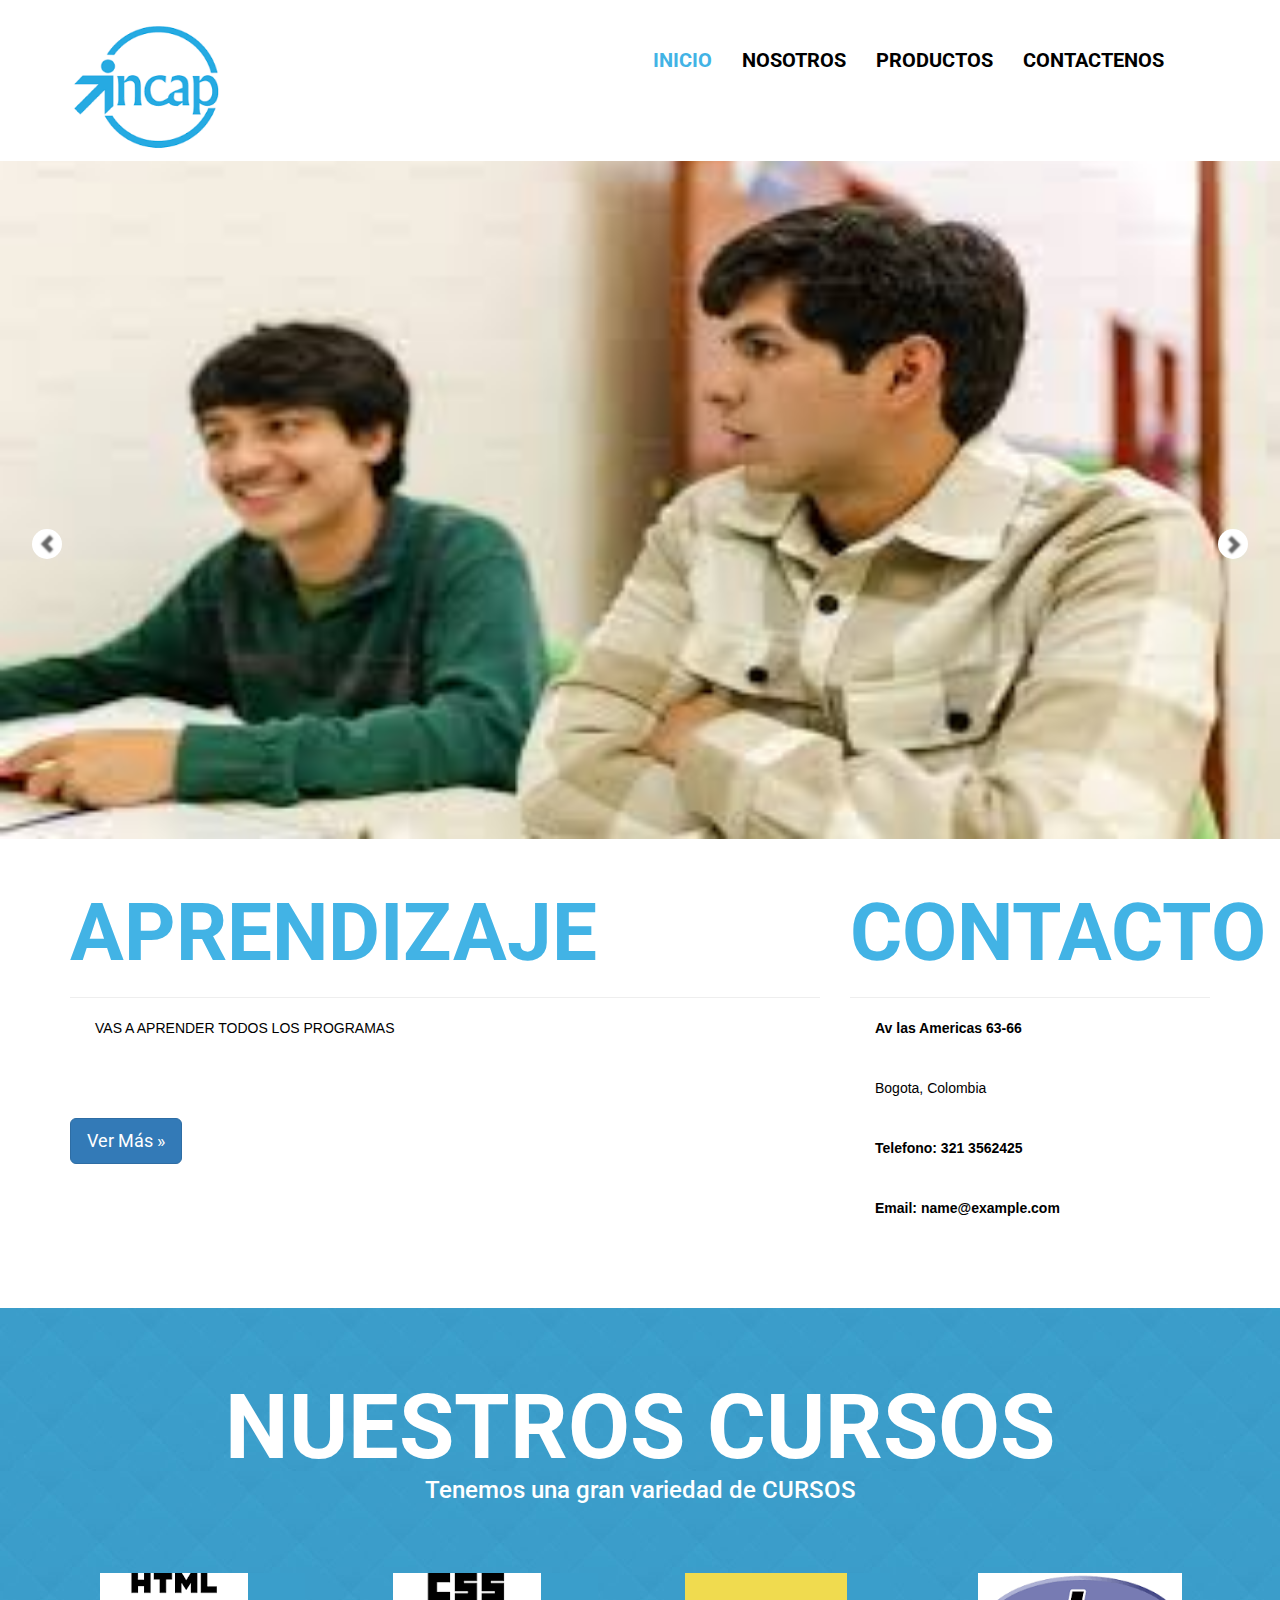
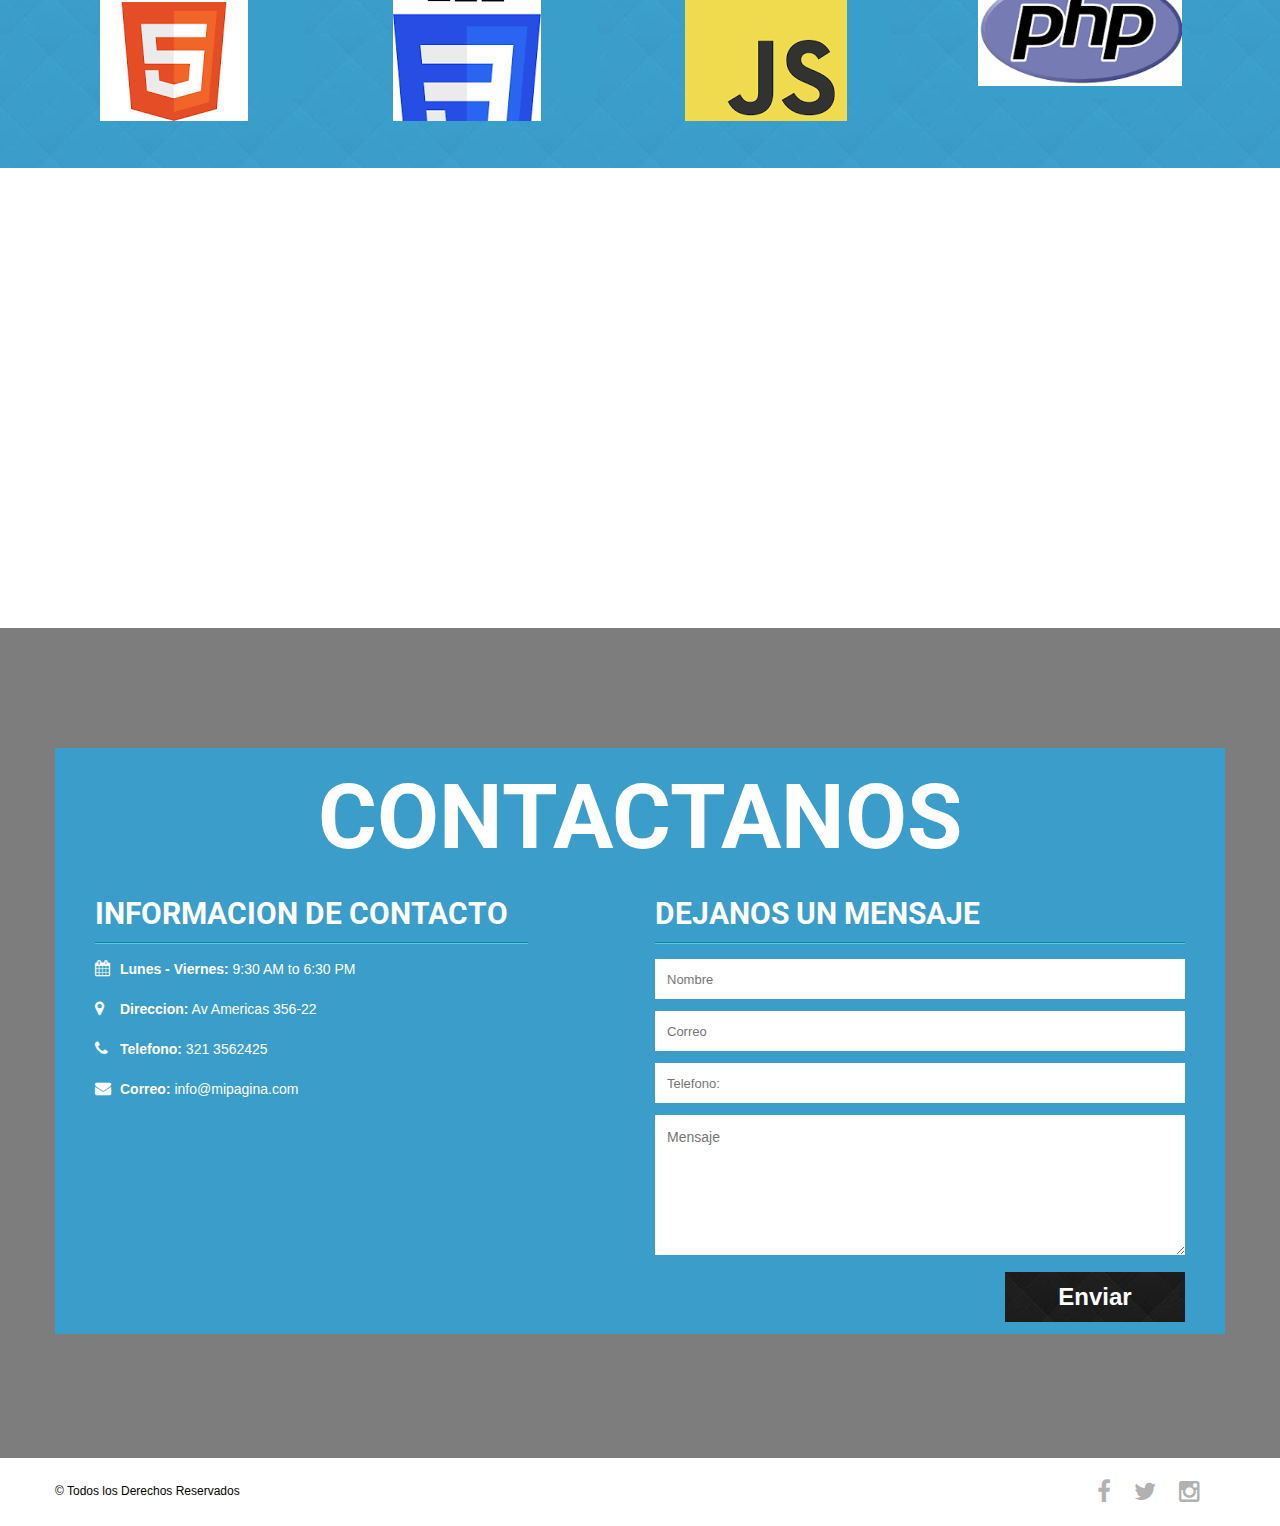
<file: SEMANA8/FERRETERIA BOOSTRAP/index.html>
<!DOCTYPE html>
<html lang="en">
<head>
	<meta charset="UTF-8">
	<title>Mi Ferreteria</title>
	<link rel="stylesheet" href="css/font-awesome.min.css">
	<link rel="stylesheet" href="css/bootstrap.min.css">
	<link rel="stylesheet" href="css/style.css">
	<!-- link google font para bootstrap -->
	
<body>
	
	<header class="top-header">
		<div class="container">
			<div class="row">
				<div class="col-xs-5 header-logo">
					<br>
					<a href="index.html"><img src="./img/logo-incap.png" alt="" class="img-responsive" width="150" height="150"></a>
				</div>

				<div class="col-md-7">
					<nav class="navbar navbar-default">
					  <div class="container-fluid nav-bar">
					   
					    <div class="navbar-header">
					      <button type="button" class="navbar-toggle collapsed" data-toggle="collapse" data-target="#bs-example-navbar-collapse-1">
					        <span class="sr-only">Toggle navigation</span>
					        <span class="icon-bar"></span>
					        <span class="icon-bar"></span>
					        <span class="icon-bar"></span>
					      </button>
					    </div>

					    
					    <div class="collapse navbar-collapse" id="bs-example-navbar-collapse-1">
					      
					      <ul class="nav navbar-nav navbar-right">
					        <li><a class="menu active" href="#home" >INICIO</a></li>
					        <li><a class="menu" href="nosotros.html">NOSOTROS</a></li>
					        <li><a class="menu" href="productos.html">PRODUCTOS </a></li>
					        <li><a class="menu" href="contacto.html"> CONTACTENOS</a></li>
					      </ul>
					    </div>
					  </div>
					</nav>
				</div>
			</div>
		</div>
	</header> 

	<section class="slider" id="home">
		<div class="container-fluid">
			<div class="row">

			    <div id="carouselHacked" class="carousel slide carousel-fade" data-ride="carousel">
					<div class="header-backup"></div>
			        <!-- Wrapper for slides -->
			        <div class="carousel-inner" role="listbox">
			            <div class="item active">
			            	<img src="img/SLIDER1.PNG" alt="">
			                <div class="carousel-caption">
			                </div>
			            </div>
			            <div class="item">
			            	<img src="img/SPLIDER2.PNG" alt="">
			                <div class="carousel-caption">
			                </div>
			            </div>
			          
			        <a class="left carousel-control" href="#carouselHacked" role="button" data-slide="prev">
			            <span class="glyphicon glyphicon-chevron-left" aria-hidden="true"></span>
			            <span class="sr-only">Previous</span>
			        </a>
			        <a class="right carousel-control" href="#carouselHacked" role="button" data-slide="next">
			            <span class="glyphicon glyphicon-chevron-right" aria-hidden="true"></span>
			            <span class="sr-only">Next</span>
			        </a>
			    </div>
			</div>
		</div>
	  </div>
	</section>

<section class="about">
 	<div class="container">
		<div class="row">
	      	<div class="col-md-8">
		        <h1>APRENDIZAJE</h1>
		        <hr>
		        <p>VAS A APRENDER TODOS LOS PROGRAMAS</p>
		        <p></p>
		        <a class="btn btn-primary btn-lg" href="#">Ver Más &raquo;</a>
	      	</div>
	      	<div class="col-md-4">
		        <h1>CONTACTO</h1>
		        <hr>
		        <address>
		          <p><strong>Av las Americas 63-66</strong></p>		          
		          <p>Bogota, Colombia</p>
		          <p><strong>Telefono: 321 3562425</strong></p>
		          <p><strong>Email: name@example.com</strong></p>
	        	</address>
	      	</div>
    	</div>
 	</div>
 </section>

		

<section class="service text-center">
	<div class="container">
		<div class="row">
			<h2>Nuestros CURSOS </h2>
			<h4>Tenemos una gran variedad de CURSOS</h4>

			<div class="col-md-3 col-sm-6">
				<div class="single-service">
					<div class="single-service-img">
						<div class="service-img">
							<img class="img-responsive" src="img/LOGO HTML.png" alt="">
						</div>
					</div>
					<h3></h3>
				</div>
			</div>

			<div class="col-md-3 col-sm-6">
				<div class="single-service">
					<div class="single-service-img">
						<div class="service-img">
							<img class="img-responsive" src="img/LOGO CSS.png" alt="">
						</div>
					</div>
					<h3></h3>
				</div>
			</div>

			<div class="col-md-3 col-sm-6">
				<div class="single-service">
					<div class="single-service-img">
						<div class="service-img">
							<img class="img-responsive" src="img/LOGO JS.png" >
						</div>
					</div>
					<h3> </h3>
				</div>
			</div>

			<div class="col-md-3 col-sm-6">
				<div class="single-service">
					<div class="single-service-img">
						<div class="service-img">
							<img class="img-responsive" src="img/LOGO PHP.png" alt="">
						</div>
					</div>
					
				</div>
			</div>
		</div>
	</div>
</section>

<section class="sec_video">	
		<div class="container">
			<div class="row ">
	      		<div class="col-md-6">
					<iframe width="560" height="315" src="https://www.youtube.com/embed/QwMlgfMK6fQ?si=zGDFtxqyCPv_Cjso" title="YouTube video player" frameborder="0" allow="accelerometer; autoplay; clipboard-write; encrypted-media; gyroscope; picture-in-picture; web-share" referrerpolicy="strict-origin-when-cross-origin" allowfullscreen></iframe>
				</div>
				
<!-- se inserta un nuevo contenedor de 6 columnas -->
				<div class="col-md-6" style="padding-left:50px ;">
					<iframe width="560" height="315" src="https://www.youtube.com/embed/MJkdaVFHrto?si=tzc68XMCYhE6EC2w" title="YouTube video player" frameborder="0" allow="accelerometer; autoplay; clipboard-write; encrypted-media; gyroscope; picture-in-picture; web-share" referrerpolicy="strict-origin-when-cross-origin" allowfullscreen></iframe>
				</div>
				  
				</div>
      		</div>
     	</div>
</section>



<section class="api-map" id="contact">
	<div class="container-fluid">
		<div class="row">
			<div class="col-md-12 map" id="map">
				<iframe widht="560" height="315" src="https://www.youtube.com/embed/MJkdaVFHrto?si=WOzr3PuqYzQjak7G" title="YouTube video player" frameborder="0" allow="accelerometer; autoplay; clipboard-write; encrypted-media; gyroscope; picture-in-picture; web-share" referrerpolicy="strict-origin-when-cross-origin" allowfullscreen></iframe>
				
	</div>
</section>

<section class="contact">
	<div class="container">
		<div class="row">
				<div class="contact-caption clearfix">
					<div class="contact-heading text-center">
						<h2>Contactanos</h2>
					</div>

					<div class="col-md-5 contact-info text-left">
						<h3>Informacion de Contacto</h3>
						<div class="info-detail">
							<ul><li><i class="fa fa-calendar"></i><span>Lunes - Viernes:</span> 9:30 AM to 6:30 PM</li></ul>
							<ul><li><i class="fa fa-map-marker"></i><span>Direccion:</span> Av Americas 356-22</li></ul>
							<ul><li><i class="fa fa-phone"></i><span>Telefono:</span> 321 3562425</li></ul>
							<ul><li><i class="fa fa-envelope"></i><span>Correo:</span> info@mipagina.com</li></ul>
						</div>
					</div>


					<div class="col-md-6 col-md-offset-1 contact-form">
						<h3>Dejanos un Mensaje</h3>

						<form class="form">
							<input class="name" type="text" placeholder="Nombre">
							<input class="email" type="email" placeholder="Correo">
							<input class="phone" type="text" placeholder="Telefono:">
							<textarea class="message" name="message" id="message" cols="30" rows="10" placeholder="Mensaje"></textarea>
							<input class="submit-btn" type="submit" value="Enviar">
						</form>
					</div>

				</div>
		</div>
	</div>
</section>



<footer class="footer clearfix">
	<div class="container">
		<div class="row">
			<div class="col-xs-6 footer-para">
				<p>&copy; <a href="https://www.mipagina.com"GABRIEL PARRA></a> Todos los Derechos Reservados</p>
			</div>

			<div class="col-xs-6 text-right">
				<a href=""><i class="fa fa-facebook"></i></a>
				<a href=""><i class="fa fa-twitter"></i></a>
				<a href=""><i class="fa fa-instagram"></i></a>
			</div>
		</div>
	</div>
</footer>


	<script src="js/jquery-2.1.1.js"></script>
<!-- borrar esta linea que esta en original -->
	<script src="js/gmaps.js"></script>
	<script src="js/smoothscroll.js"></script>
	<script src="js/bootstrap.min.js"></script>
	<script src="js/custom.js"></script>
	
</body>
</html>
</file>
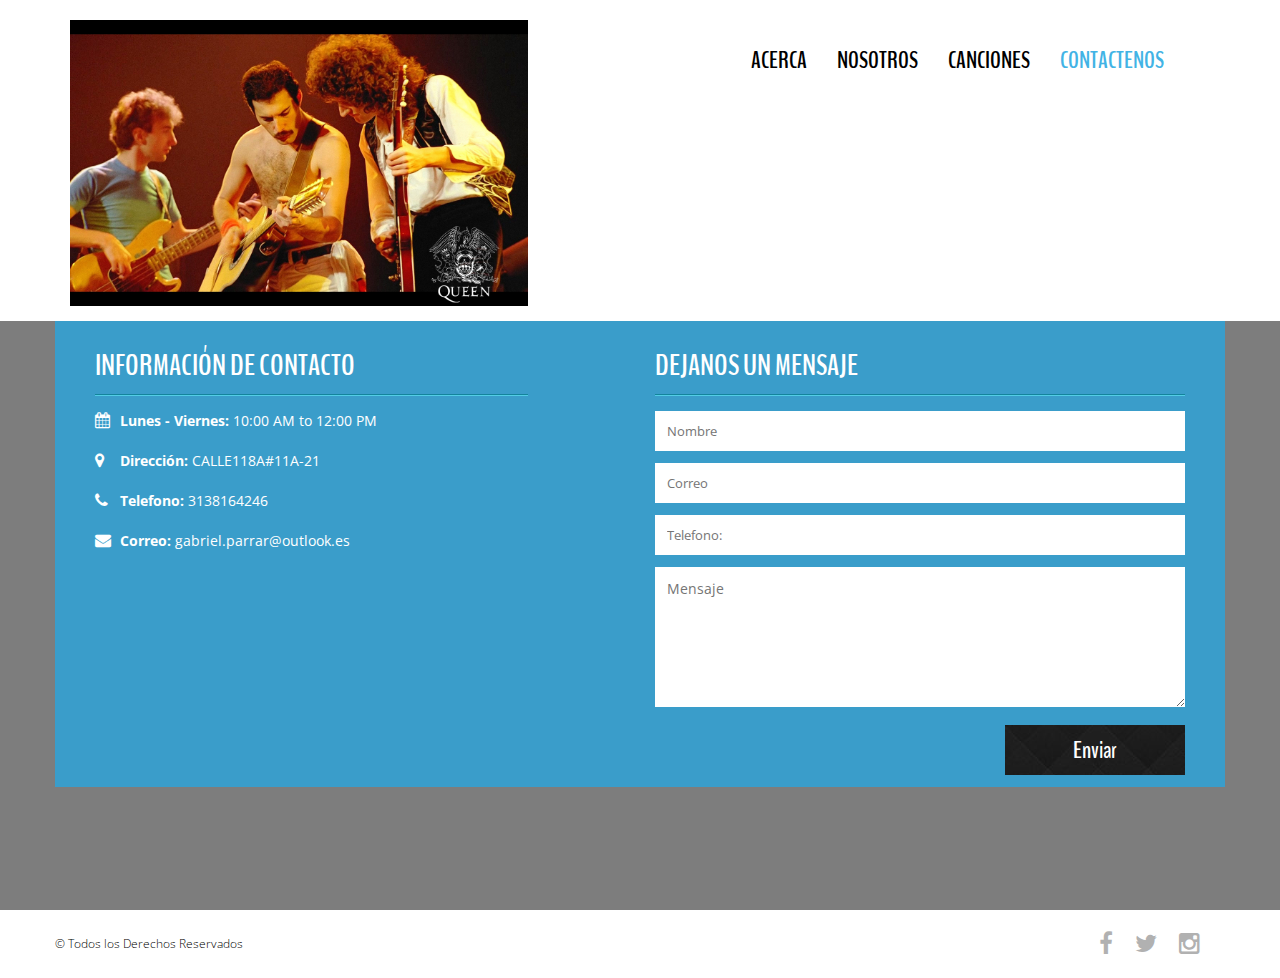
<file: BOOTSTRAP VETERINARIA/contacto.html>
<!DOCTYPE html>
<html lang="en">
<head>
	<meta charset="UTF-8">
	<title>MI PROYECTO FORMATIVO </title>
	<link rel="stylesheet" href="css/font-awesome.min.css">
	<link rel="stylesheet" href="css/bootstrap.min.css">
	<link rel="stylesheet" href="css/style.css">
	<link href='http://fonts.googleapis.com/css?family=Open+Sans:600italic,400,800,700,300' rel='stylesheet' type='text/css'>
	<link href='http://fonts.googleapis.com/css?family=BenchNine:300,400,700' rel='stylesheet' type='text/css'>
</head>
<body>
<header class="top-header">
<div class="container">
<div class="row">
<div class="col-xs-5 header-logo">
<br>
<a href="index.html"><img src="./img/SLIDER3.jpg" alt="" class="img-responsive logo"></a>
</div>
<div class="col-md-7">
<nav class="navbar navbar-default">
  <div class="container-fluid nav-bar">
					   
<div class="navbar-header">
 <button type="button" class="navbar-toggle collapsed" data-toggle="collapse" data-target="#bs-example-navbar-collapse-1">
<span class="sr-only">Toggle navigation</span>
<span class="icon-bar"></span>
<span class="icon-bar"></span>
<span class="icon-bar"></span>
 </button>
</div>
 <div class="collapse navbar-collapse" id="bs-example-navbar-collapse-1">
 <ul class="nav navbar-nav navbar-right">
  <li><a class="menu" href="index.html" >ACERCA</a></li>
<li><a class="menu" href="nosotros.html">NOSOTROS</a></li>
<li><a class="menu" href="productos.html">CANCIONES</a></li>
<li><a class="menu active" href="contacto.html"> CONTACTENOS</a></li>
</ul></div></div></nav></div></div></div>
</header> 
<section class="api-map">
<div class="container-fluid">
<div class="row">
<div class="col-md-12 map" id="map"></div>
</div></div>
</section>
<section class="contact">
<div class="container">
<div class="row">
<div class="contact-caption clearfix">
<div class="contact-heading text-center">
<h2>Contactanos</h2>
</div>
<div class="col-md-5 contact-info text-left">
<h3>Información de Contacto</h3>
<div class="info-detail">
<ul><li><i class="fa fa-calendar"></i><span>Lunes - Viernes:</span> 10:00 AM to 12:00 PM</li></ul>
<ul><li><i class="fa fa-map-marker"></i><span>Dirección:</span> CALLE118A#11A-21</li></ul>
<ul><li><i class="fa fa-phone"></i><span>Telefono:</span> 3138164246</li></ul>
<ul><li><i class="fa fa-envelope"></i><span>Correo:</span> gabriel.parrar@outlook.es</li></ul></div></div>
<div class="col-md-6 col-md-offset-1 contact-form">
<h3>Dejanos un Mensaje</h3>
<form class="form">
<input class="name" type="text" placeholder="Nombre">
<input class="email" type="email" placeholder="Correo">
<input class="phone" type="text" placeholder="Telefono:">
<textarea class="message" name="message" id="message" cols="30" rows="10" placeholder="Mensaje"></textarea>
<input class="submit-btn" type="submit" value="Enviar">
</form></div></div></div></div>
</section>
<footer class="footer clearfix">
<div class="container">
<div class="row">
<div class="col-xs-6 footer-para">
<p>&copy; <a href="https://www.mipagina.com"></a> Todos los Derechos Reservados</p>
</div>
<div class="col-xs-6 text-right">
<a href=""><i class="fa fa-facebook"></i></a>
<a href=""><i class="fa fa-twitter"></i></a>
<a href=""><i class="fa fa-instagram"></i></a></div></div></div></footer>
<script src="js/jquery-2.1.1.js"></script>
	<script src="http://maps.google.com/maps/api/js?sensor=true"></script>
	<script src="js/gmaps.js"></script>
	<script src="js/smoothscroll.js"></script>
	<script src="js/bootstrap.min.js"></script>
	<script src="js/custom.js"></script>
	
</body>
</html>
</file>
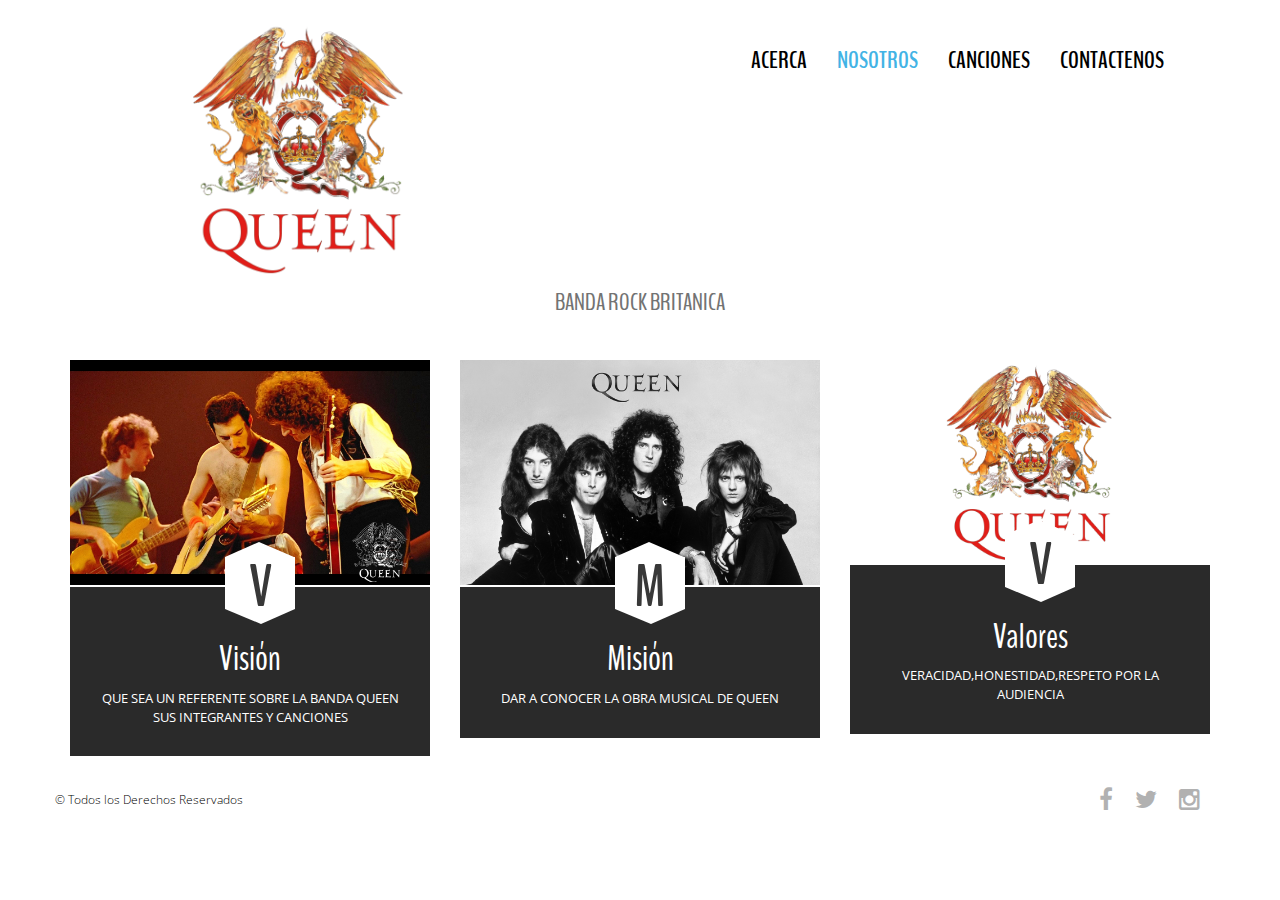
<file: BOOTSTRAP VETERINARIA/nosotros.html>
<!DOCTYPE html>
<html lang="en">
<head>
	<meta charset="UTF-8">
	<title>MI PROYECTO FORMATIVO </title>
	<link rel="stylesheet" href="css/font-awesome.min.css">
	<link rel="stylesheet" href="css/bootstrap.min.css">
	<link rel="stylesheet" href="css/style.css">
	<link href='http://fonts.googleapis.com/css?family=Open+Sans:600italic,400,800,700,300' rel='stylesheet' type='text/css'>
	<link href='http://fonts.googleapis.com/css?family=BenchNine:300,400,700' rel='stylesheet' type='text/css'>
</head>
<body>
	
	<header class="top-header">
		<div class="container">
			<div class="row">
				<div class="col-xs-5 header-logo">
					<br>
					<a href="index.html"><img src="./img/SLIDER4.png" alt="" class="img-responsive logo"></a>
				</div>

				<div class="col-md-7">
					<nav class="navbar navbar-default">
					  <div class="container-fluid nav-bar">
					   
					    <div class="navbar-header">
					      <button type="button" class="navbar-toggle collapsed" data-toggle="collapse" data-target="#bs-example-navbar-collapse-1">
					        <span class="sr-only">Toggle navigation</span>
					        <span class="icon-bar"></span>
					        <span class="icon-bar"></span>
					        <span class="icon-bar"></span>
					      </button>
					    </div>

					    
					    <div class="collapse navbar-collapse" id="bs-example-navbar-collapse-1">
					      
					      <ul class="nav navbar-nav navbar-right">
					        <li><a class="menu" href="index.html" >ACERCA</a></li>
					        <li><a class="menu active" href="nosotros.html">NOSOTROS</a></li>
					        <li><a class="menu" href="productos.html">CANCIONES</a></li>
					        <li><a class="menu" href="contato.html"> CONTACTENOS</a></li>
					      </ul>
					    </div>
					  </div>
					</nav>
				</div>
			</div>
		</div>
	</header> 

<section class="about text-center">
	<div class="container">
		<div class="row">
			<h2>QUEEN</h2>
			<h4>BANDA ROCK BRITÁNICA</h4>

			<div class="col-md-4 col-sm-6">
				<div class="single-about-detail clearfix">
					<div class="about-img">
						<img src="./img/SLIDER1.jpg" alt="">
					</div>

					<div class="about-details">
						<div class="pentagon-text">
							<h1>V</h1>
						</div>

						<h3>Visión</h3>
						<p>QUE SEA UN REFERENTE SOBRE LA BANDA QUEEN SUS INTEGRANTES Y CANCIONES </p>
					</div>
				</div>
			</div>

			<div class="col-md-4 col-sm-6">
				<div class="single-about-detail">
					<div class="about-img">
						<img class="img-responsive" src="./img/SLIDER2.jpg" alt="">
					</div>

					<div class="about-details">
						<div class="pentagon-text">
							<h1>M</h1>
						</div>

						<h3>Misión</h3>
						<p>DAR A CONOCER LA OBRA MUSICAL DE QUEEN </p>
					</div>
				</div>
			</div>


			<div class="col-md-4 col-sm-6">
				<div class="single-about-detail">
					<div class="about-img">
						<img class="img-responsive" src="./img/SLIDER4.png" alt="">
					</div>

					<div class="about-details">
						<div class="pentagon-text">
							<h1>V</h1>
						</div>

						<h3>Valores</h3>
						<p>VERACIDAD,HONESTIDAD,RESPETO POR LA AUDIENCIA </p>
					</div>
				</div>
			</div>

		</div>
	</div>
</section>



<footer class="footer clearfix">
	<div class="container">
		<div class="row">
			<div class="col-xs-6 footer-para">
				<p>&copy; <a href="https://www.mipagina.com"></a> Todos los Derechos Reservados</p>
			</div>

			<div class="col-xs-6 text-right">
				<a href=""><i class="fa fa-facebook"></i></a>
				<a href=""><i class="fa fa-twitter"></i></a>
				<a href=""><i class="fa fa-instagram"></i></a>
			</div>
		</div>
	</div>
</footer>

	<script src="js/jquery-2.1.1.js"></script>
	<script src="http://maps.google.com/maps/api/js?sensor=true"></script>
	<script src="js/gmaps.js"></script>
	<script src="js/smoothscroll.js"></script>
	<script src="js/bootstrap.min.js"></script>
	<script src="js/custom.js"></script>
	
</body>
</html>
</file>
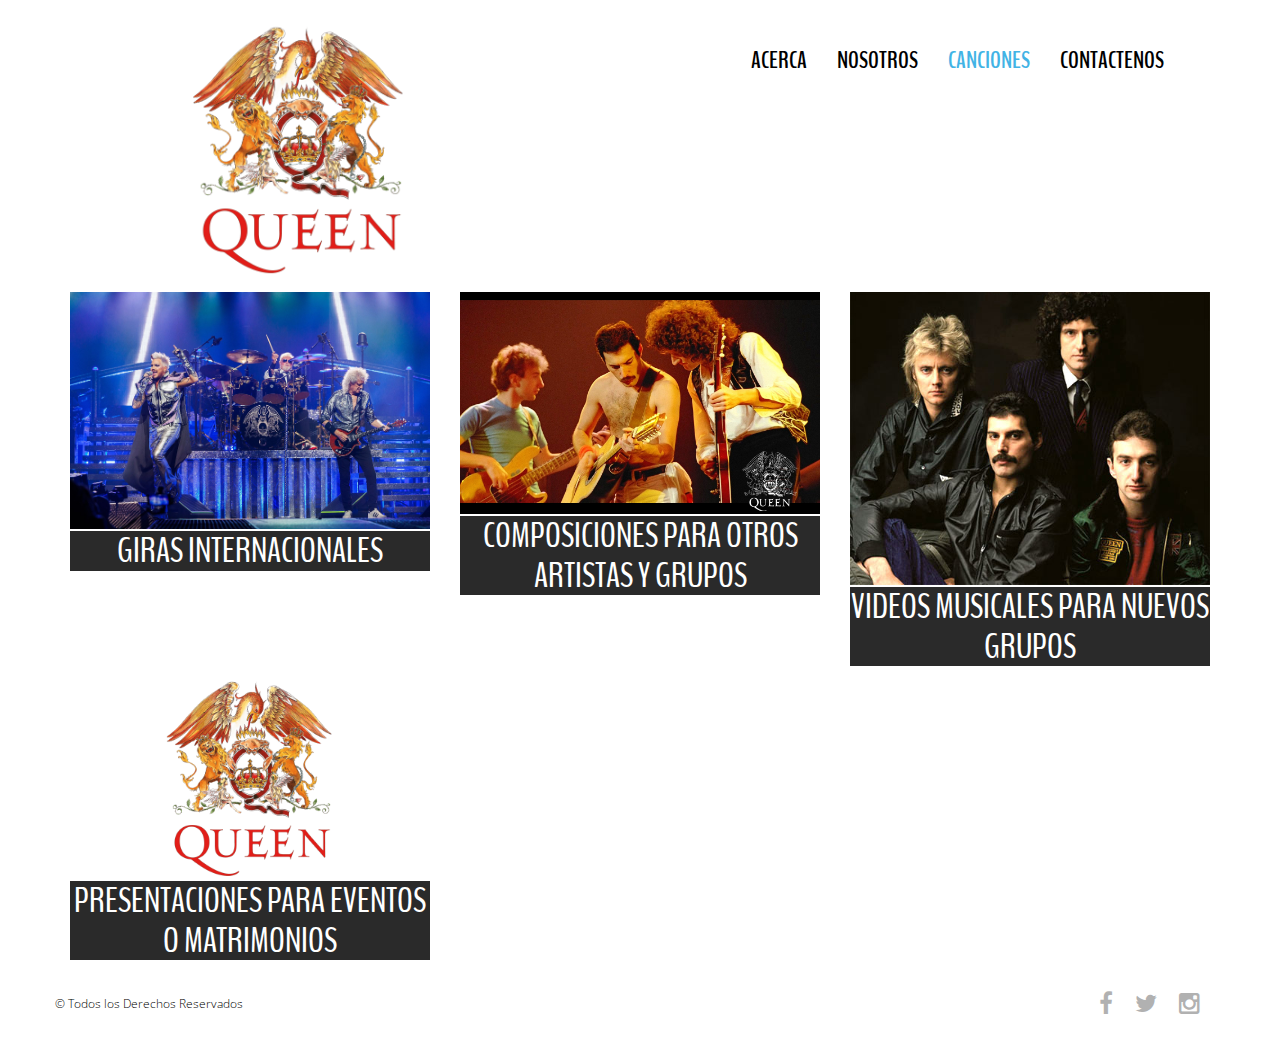
<file: BOOTSTRAP VETERINARIA/productos.html>
<!DOCTYPE html>
<html lang="en">
<head>
	<meta charset="UTF-8">
	<title>Mi PROYECTO FORMATIVO</title>
	<link rel="stylesheet" href="css/font-awesome.min.css">
	<link rel="stylesheet" href="css/bootstrap.min.css">
	<link rel="stylesheet" href="css/style.css">
	<link href='http://fonts.googleapis.com/css?family=Open+Sans:600italic,400,800,700,300' rel='stylesheet' type='text/css'>
	<link href='http://fonts.googleapis.com/css?family=BenchNine:300,400,700' rel='stylesheet' type='text/css'>
</head>
<body>
	
	<header class="top-header">
		<div class="container">
			<div class="row">
				<div class="col-xs-5 header-logo">
					<br>
					<a href="index.html"><img src="./img/SLIDER4.png" alt="" class="img-responsive logo"></a>
				</div>

				<div class="col-md-7">
					<nav class="navbar navbar-default">
					  <div class="container-fluid nav-bar">
					   
					    <div class="navbar-header">
					      <button type="button" class="navbar-toggle collapsed" data-toggle="collapse" data-target="#bs-example-navbar-collapse-1">
					        <span class="sr-only">Toggle navigation</span>
					        <span class="icon-bar"></span>
					        <span class="icon-bar"></span>
					        <span class="icon-bar"></span>
					      </button>
					    </div>

					    
					    <div class="collapse navbar-collapse" id="bs-example-navbar-collapse-1">
					      
					      <ul class="nav navbar-nav navbar-right">
					        <li><a class="menu" href="index.html" >ACERCA</a></li>
					        <li><a class="menu" href="nosotros.html">NOSOTROS</a></li>
					        <li><a class="menu active" href="productos.html">CANCIONES </a></li>
					        <li><a class="menu" href="contacto.html"> CONTACTENOS</a></li>
					      </ul>
					    </div>
					  </div>
					</nav>
				</div>
			</div>
		</div>
	</header> 

<section class="about text-center">
	<div class="container">
		<div class="row">
			<h2>Nuestros Productos</h2>
			

			<div class="col-md-4 col-sm-6">
				<div class="single-about-detail clearfix">
					<div class="about-img">
						<img src="./img/GIRAS QUEEN.jpg" alt="">
					</div>

					<div class="about-details">

						<h3>GIRAS INTERNACIONALES </h3>

					</div>
				</div>
			</div>

			<div class="col-md-4 col-sm-6">
				<div class="single-about-detail">
					<div class="about-img">
						<img class="img-responsive" src="./img/SLIDER1.jpg" alt="">
					</div>

					<div class="about-details">


						<h3>COMPOSICIONES PARA OTROS ARTISTAS Y GRUPOS</h3>

					</div>
				</div>
			</div>


			<div class="col-md-4 col-sm-6">
				<div class="single-about-detail">
					<div class="about-img">
						<img class="img-responsive" src="./img/SLIDER5.jpg" alt="">
					</div>

					<div class="about-details">

						<h3>VIDEOS MUSICALES PARA NUEVOS GRUPOS </h3>

					</div>
				</div>
			</div>


			<div class="col-md-4 col-sm-6">
				<div class="single-about-detail clearfix">
					<div class="about-img">
						<img src="./img/SLIDER4.png" alt="">
					</div>

					<div class="about-details">

						<h3>PRESENTACIONES PARA EVENTOS O MATRIMONIOS</h3>

					</div>
				</div>
			</div>


		</div>
	</div>
</section>



<footer class="footer clearfix">
	<div class="container">
		<div class="row">
			<div class="col-xs-6 footer-para">
				<p>&copy; <a href="https://www.mipagina.com"></a> Todos los Derechos Reservados</p>
			</div>

			<div class="col-xs-6 text-right">
				<a href=""><i class="fa fa-facebook"></i></a>
				<a href=""><i class="fa fa-twitter"></i></a>
				<a href=""><i class="fa fa-instagram"></i></a>
			</div>
		</div>
	</div>
</footer>

	<script src="js/jquery-2.1.1.js"></script>
	<script src="http://maps.google.com/maps/api/js?sensor=true"></script>
	<script src="js/gmaps.js"></script>
	<script src="js/smoothscroll.js"></script>
	<script src="js/bootstrap.min.js"></script>
	<script src="js/custom.js"></script>
	
</body>
</html>
</file>
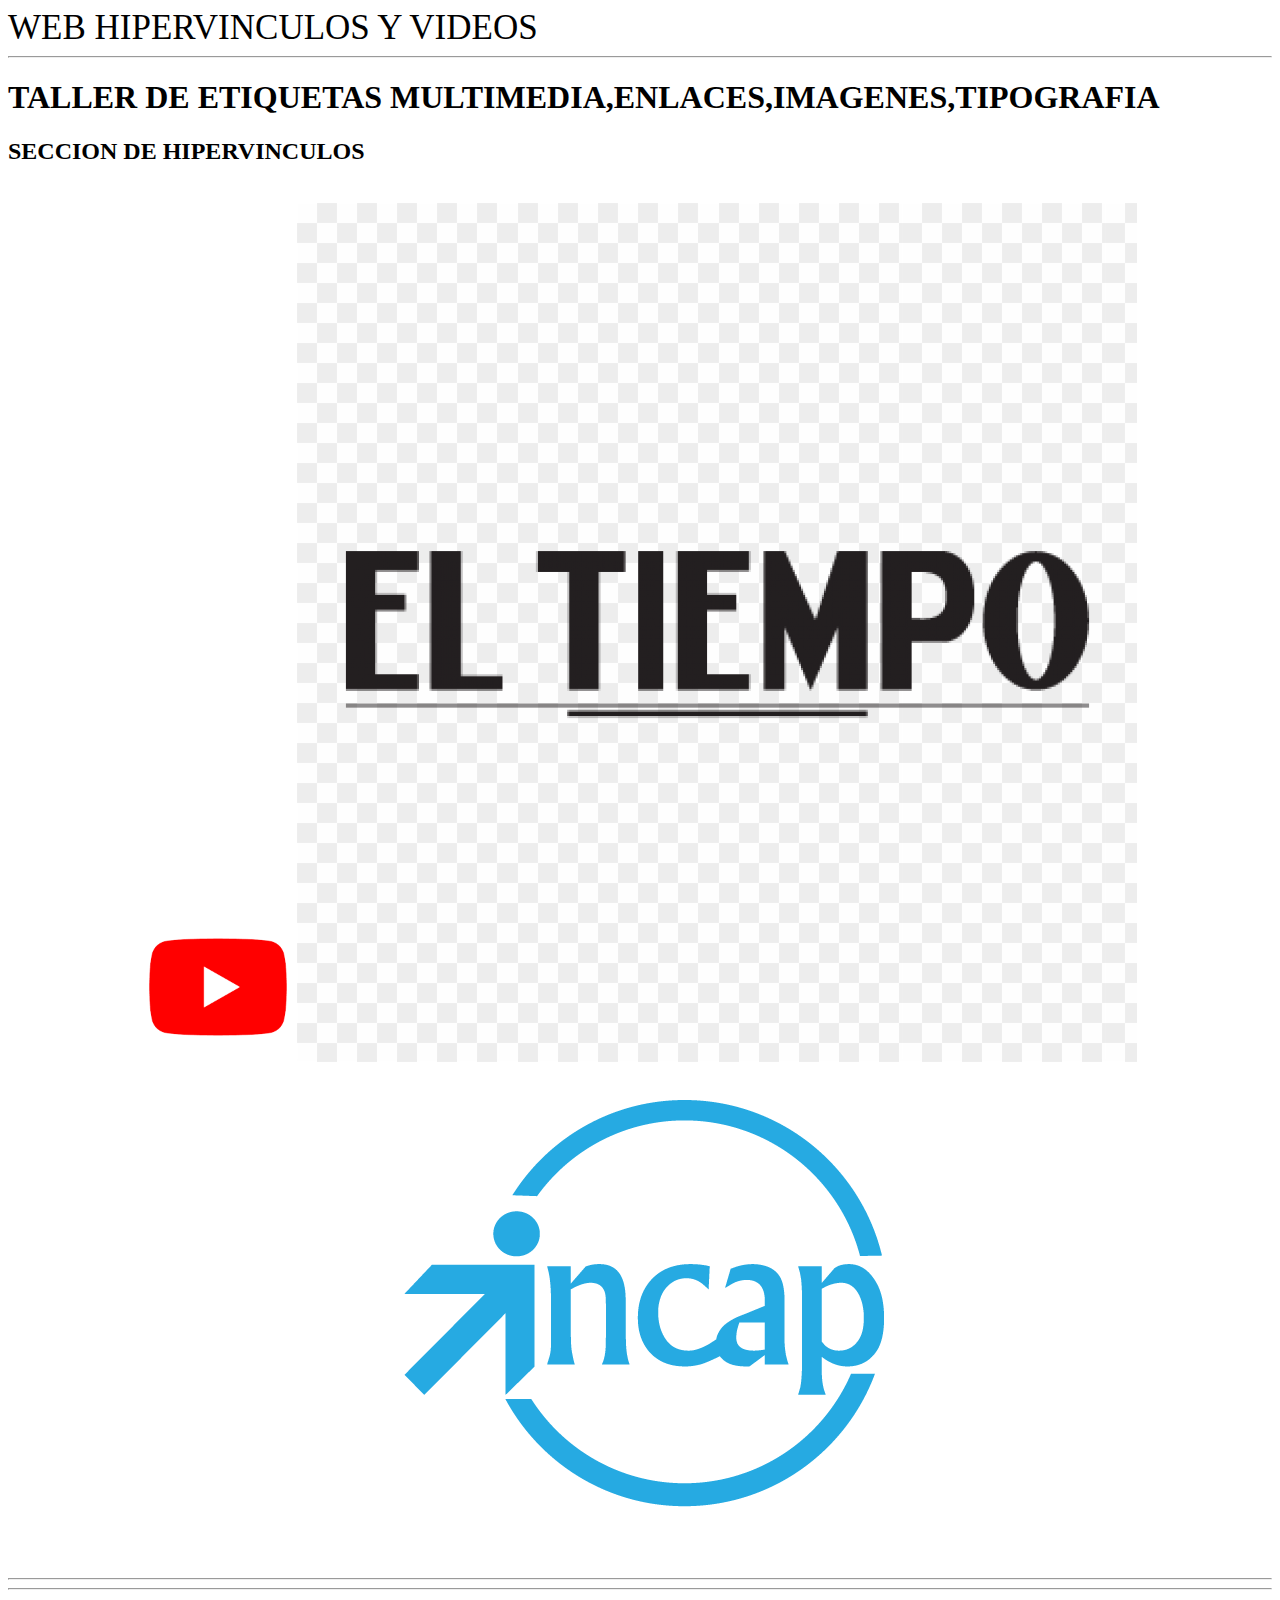
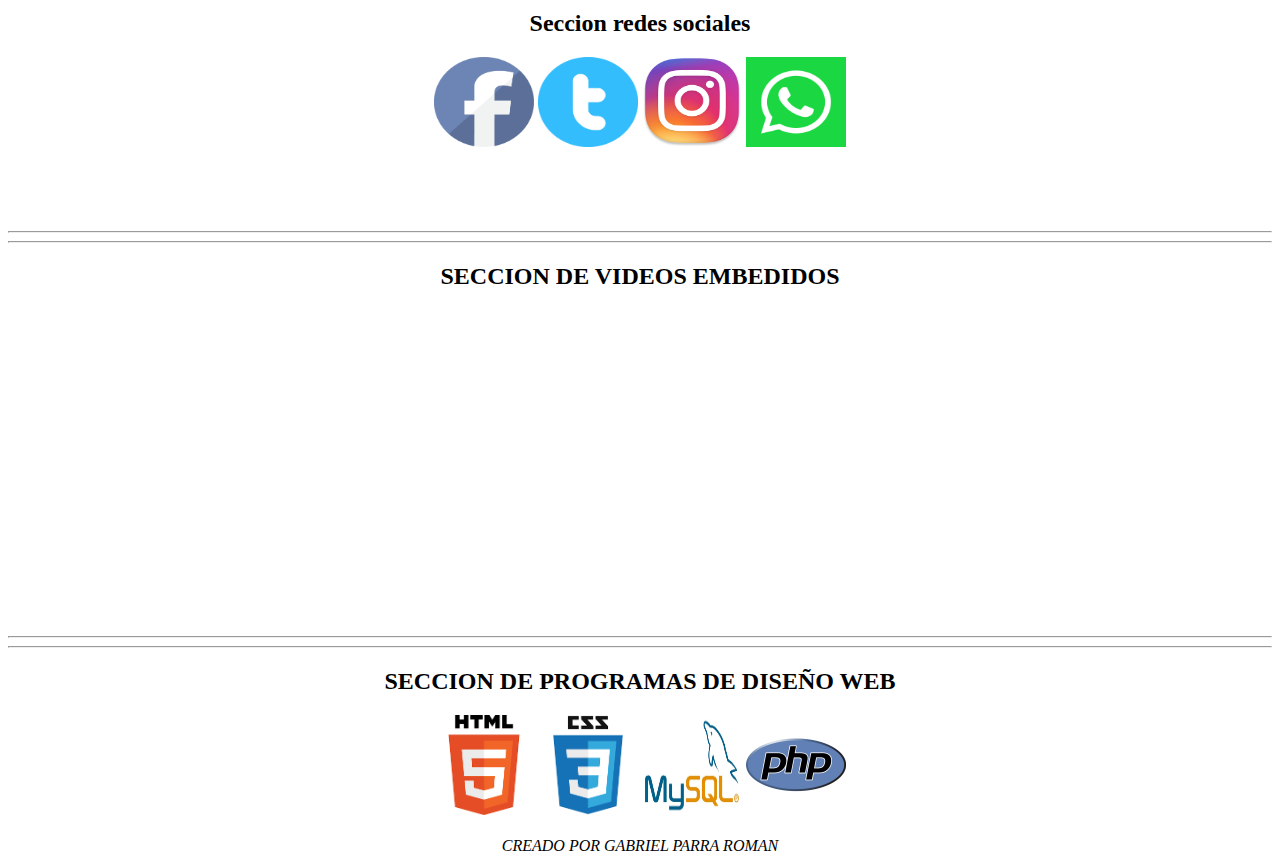
<file: SEMANA2/SEMANA2 HIPERENLACES.html>
<!DOCTYPE html>
<html  lang="en">
<head>
    <meta charset="UTF-8">
    <meta http-equiv="X-UA-Compatible" content="IE=edge">
    <meta name="viewport" content="width=device-width, initial-scale=1.0">
    <title>web html</title>
</head>
<body>
 <maarque behavior="continue"  direction="right"
 style="font-size:35px;background-color:white;">WEB HIPERVINCULOS Y VIDEOS </maarque>
 <br>
 <hr>
 <!--seccion de hipervinculos-->
 <h1>TALLER DE ETIQUETAS MULTIMEDIA,ENLACES,IMAGENES,TIPOGRAFIA</h1>
 <h2>SECCION DE HIPERVINCULOS </h2>
 <br>
 <center>
  <a href="https//www.youtube.com" target="_blank"  title="youtube"><img src="./img/youtube.png" alt="youtube" width="150 " height="150"></a>
  <a href=".https//eltiempo.com "target="_blank"  title="eltiempo"><img src="./img/el-tiempo-logo-.png" alt=""></a>

 <a  href="./http//incap.edu.co"  target="_blank"></a><img  src="./img/incap.png" alt="">
 <a href="./http//unigermana.edu.co" target="_blank" src="./img/Logo-UniGermana.png"   alt=""></a>
 </center>
 <hr><hr>
 <!--seccion de redes sociales-->
 <h2 style="text-align: center;">Seccion redes sociales </h2>
 <center>
<img class="responsive"   src="./img/face.png"  alt=""width="100px"  height="90px">
<img  class="responsive"   src="img/twitter.png"  alt=""width="100px"  height="90px">
<img   class="responsive"   src="img/instagram.png" alt=""width="100px"  height="90px">
<img   class="responsive"    src="img/whatsapp.png"  alt=""width ="100px"  height="90px">
 </center>
<br><br><br><br>
<hr><hr>
<!---SECCION DE VIDEOS EMBEBIDOS-->
<h2 style="text-align:center">SECCION DE VIDEOS EMBEDIDOS</h2>
<iframe width="560" height="315" src="https://www.youtube.com/embed/e-3elKCinHk?si=iNOzSZ-8MVXzpfkK" title="YouTube video player" frameborder="0" allow="accelerometer; autoplay; clipboard-write; encrypted-media; gyroscope; picture-in-picture; web-share" allowfullscreen></iframe>
<center>
 <hr><hr>



<!---seccion de programas web -->
<h2 style="text-align:center">SECCION DE PROGRAMAS DE DISEÑO WEB </h3>
<center>
<img class="responsive"   src="./img/HTML5.png"  alt="" width="100"  heighth="100">
<img  class ="responnsive"  src="img/css3.png"    alt=""width ="100"  height="100">
<img   class ="responsive"   src="./img/mysql-logo2.jpg" alt=""width="100" height="100">
<img   class="responsive"     src="./img/php.png"        alt=""width="100"  height="100">

<br><br>
<cite>CREADO POR GABRIEL PARRA ROMAN </cite>
</center>
</body>
</html>
</file>
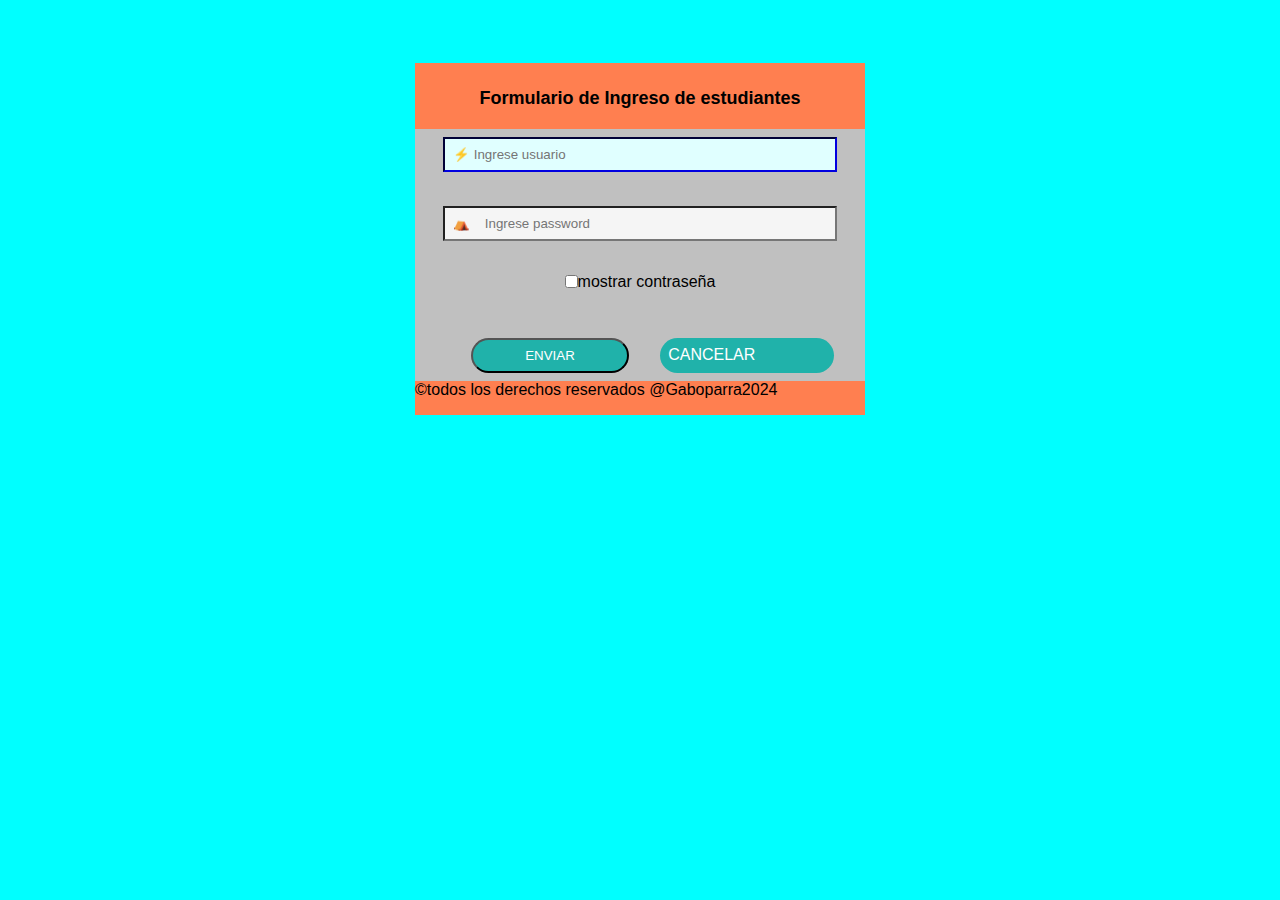
<file: SEMANA3/formulario de ingreso.html>
<!DOCTYPE html>
<html>
<head>
    <meta charset="utf-8">
    <meta name="viewport" content="width=device-width, initial-scale=1.0">
    <title>FORM REGISTER</title>   
    <link rel="stylesheet"   href="./CSS/formulairox.css">
</head>
<body>
<div class="contenedor">
<header>
<h2 >Formulario de Ingreso de estudiantes</h2>
</header>
<main>
 <form class ="form_register"    action="bienvenida.html">
<input type="text"    placeholder="&#9889 Ingrese usuario"  required autofocus  autocomplete="off">
<br>
<input  type ="text"  placeholder="&#9978    Ingrese password" required autocomplete="off">
<br>

<div id="terminos">
<input type ="checkbox"  required>mostrar contraseña
</div>
<br>
<div class="btn_accion">
 <button class="btn_enviar"  type="submit">ENVIAR</button>
<div class="btn_limpiar"     type ="reset">CANCELAR</button>
</div>
</form>
</main>
<footer>
&copy;todos los derechos reservados @Gaboparra2024
</footer>
</div>
</body>
</html>
</file>
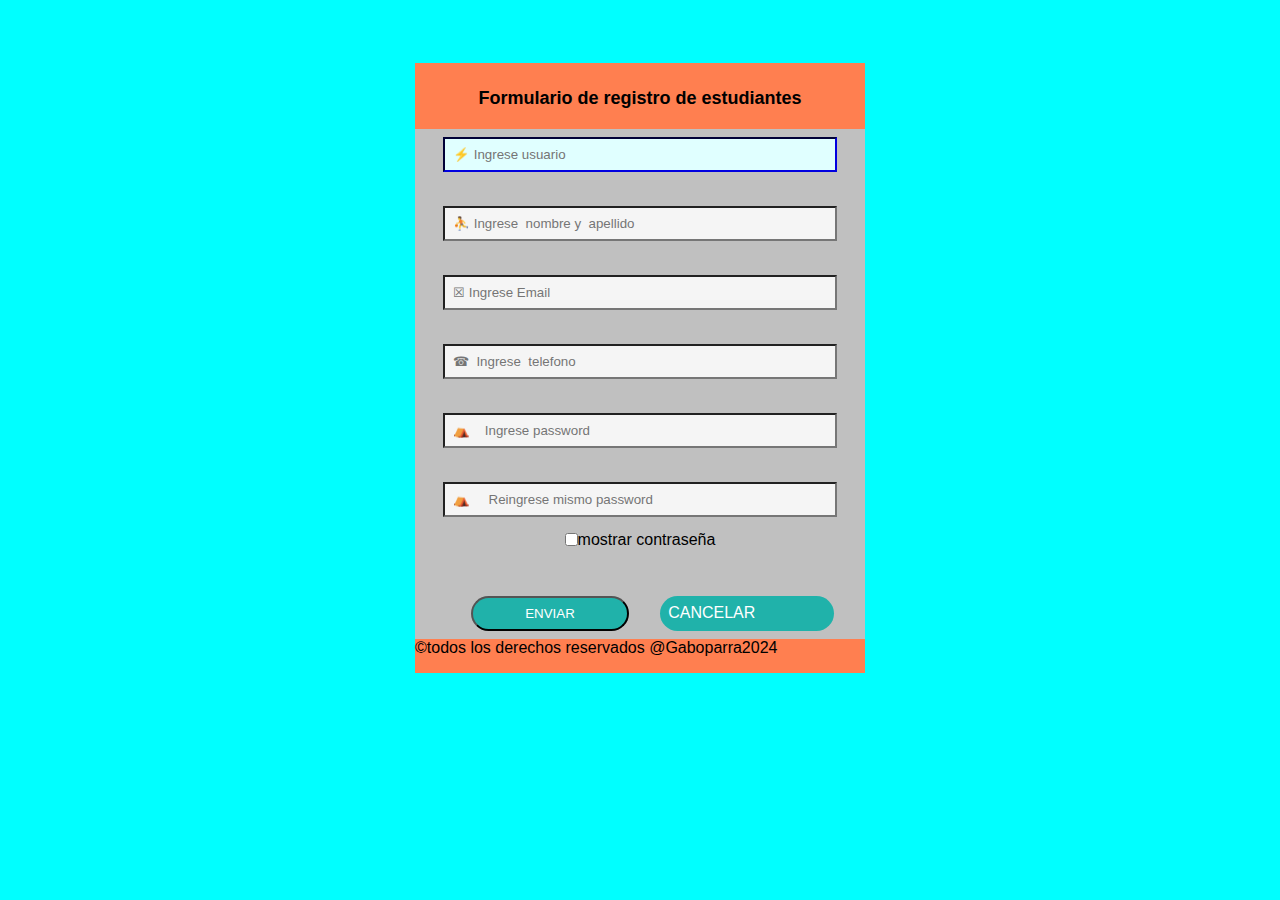
<file: SEMANA3/SEMANA3 FORMULARIOS HTML.html>
<!DOCTYPE html>
<html>
<head>
    <meta charset="utf-8">
    <meta name="viewport" content="width=device-width, initial-scale=1.0">
    <title>FORM REGISTER</title>   
    <link rel="stylesheet"   href="./CSS/formulairox.css">
</head>
<body>
<div class="contenedor">
<header>
<h2 >Formulario de registro de estudiantes</h2>
</header>
<main>
 <form class ="form_register"    action="bienvenida.html">
<input type="text"    placeholder="&#9889 Ingrese usuario"  required autofocus  autocomplete="off">
<br>


<input  type ="text"  placeholder="&#9977 Ingrese  nombre y  apellido " required autocomplete="off">
<br>
<input type ="text"   placeholder="&#9746 Ingrese Email"  required  autocomplete="off">
<br>
<input type ="text"    placeholder="&#9742  Ingrese  telefono"   required  autocomplete="off">
<br>
<input  type ="text"  placeholder="&#9978    Ingrese password" required autocomplete="off">
<br>
<input  type ="text"  placeholder="&#9978     Reingrese mismo password" required autocomplete="off">
<div id="terminos">
<input type ="checkbox"  required>mostrar contraseña
</div>
<br>
<div class="btn_accion">
 <button class="btn_enviar"  type="submit">ENVIAR</button>
<div class="btn_limpiar"     type ="reset">CANCELAR</button>
</div>
</form>
</main>
<footer>
&copy;todos los derechos reservados @Gaboparra2024
</footer>
</div>
</body>
</html>
</file>
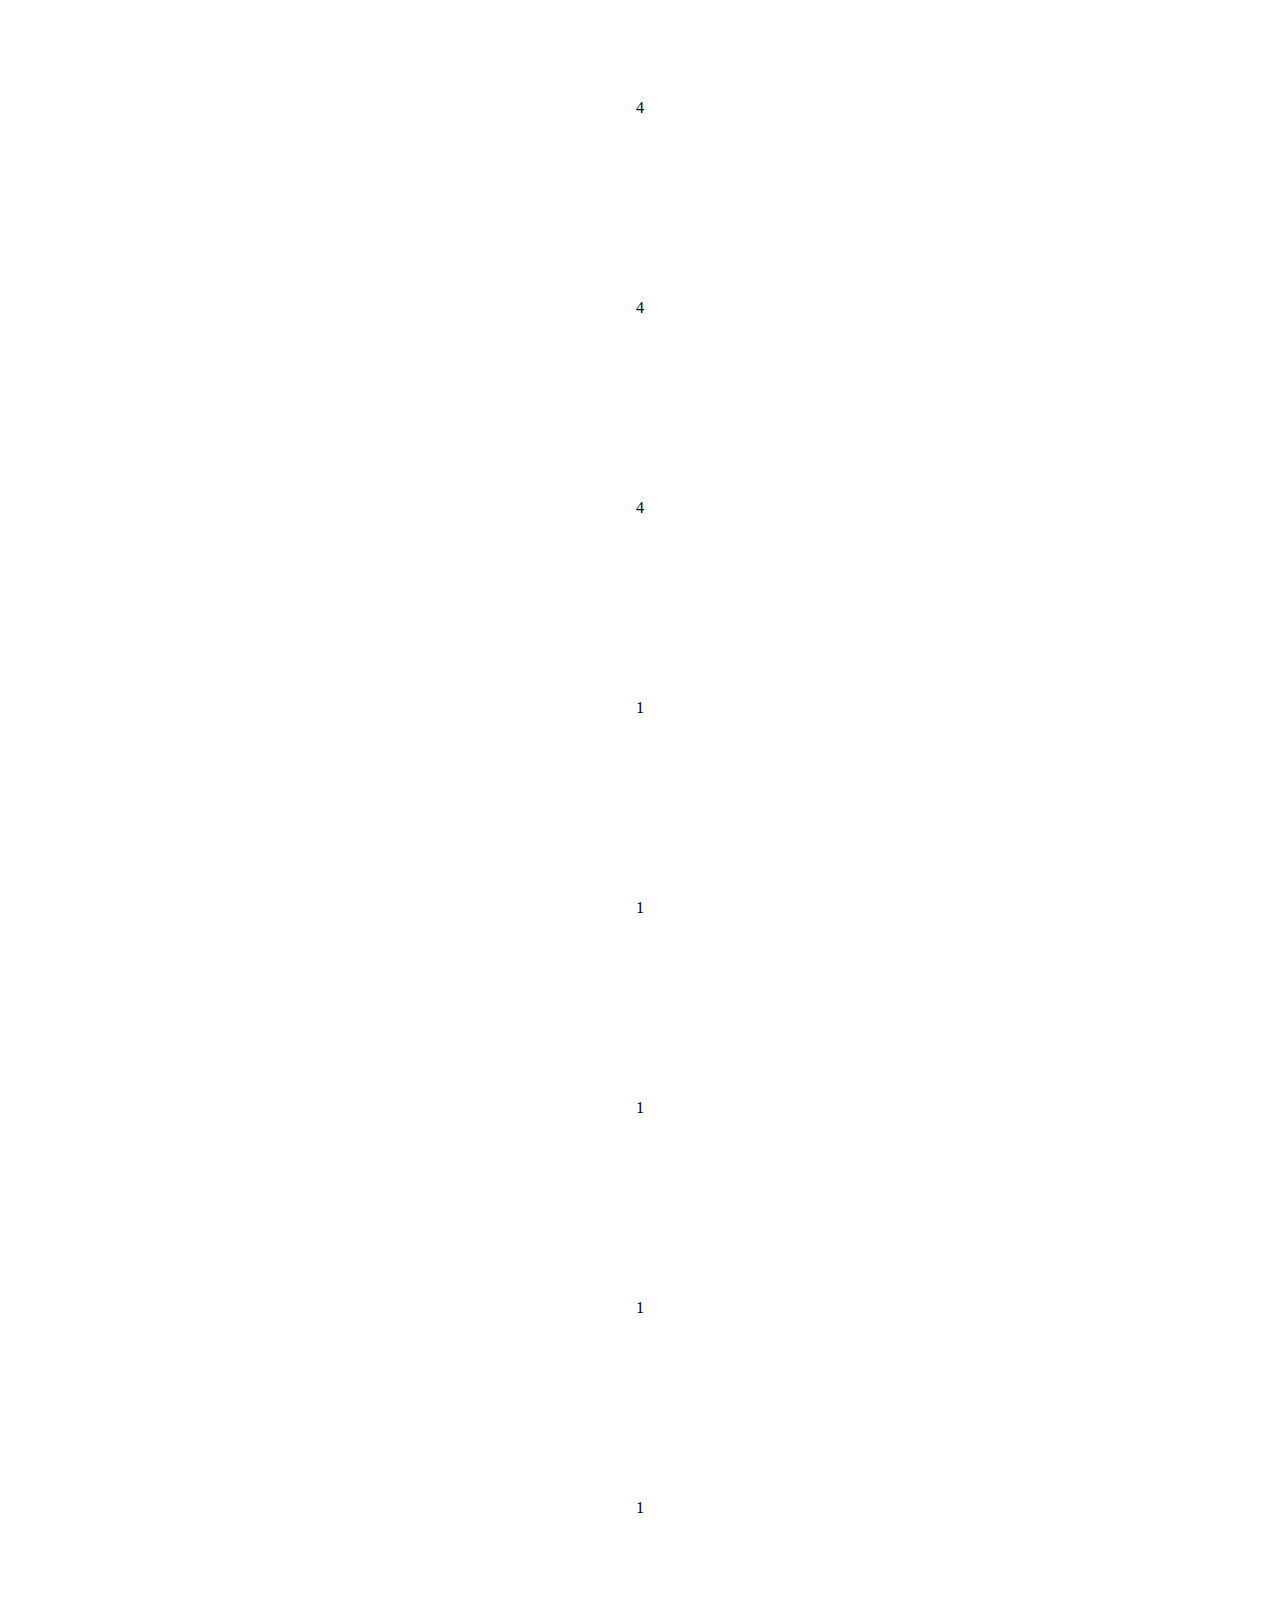
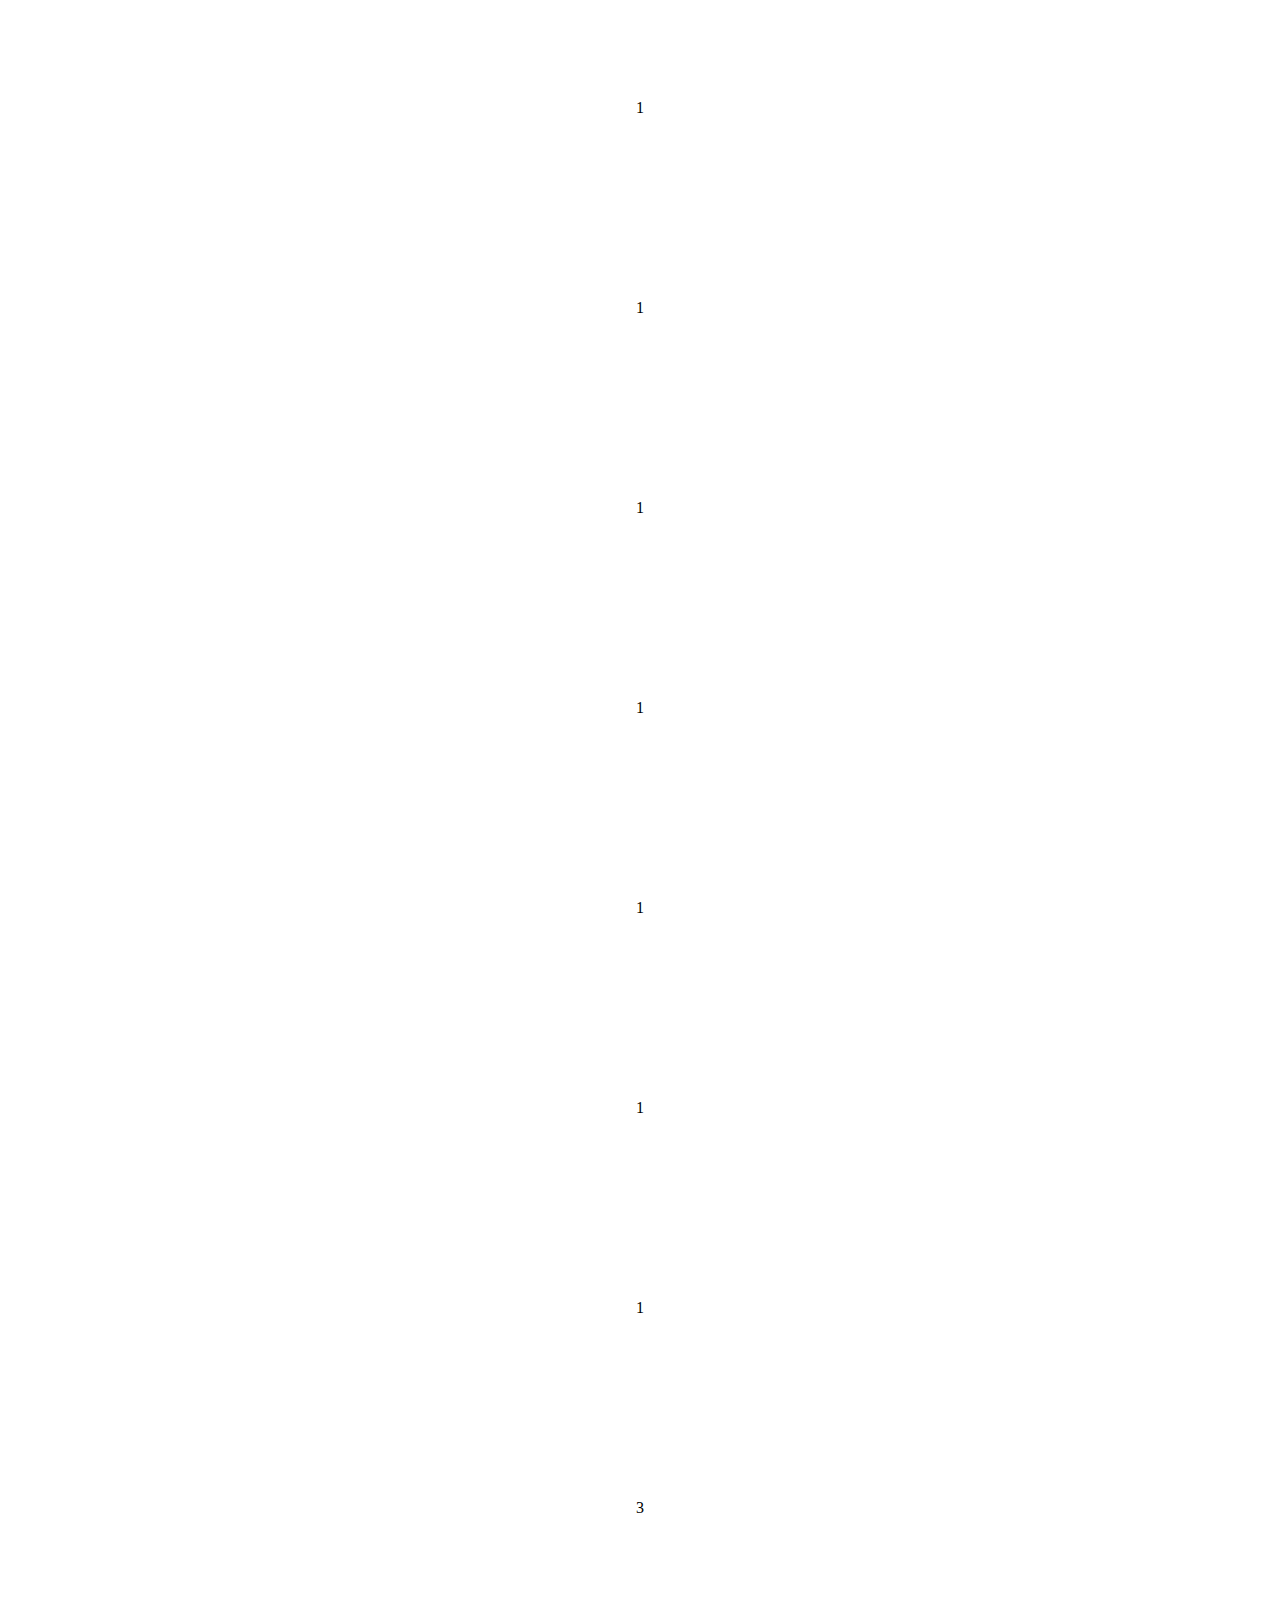
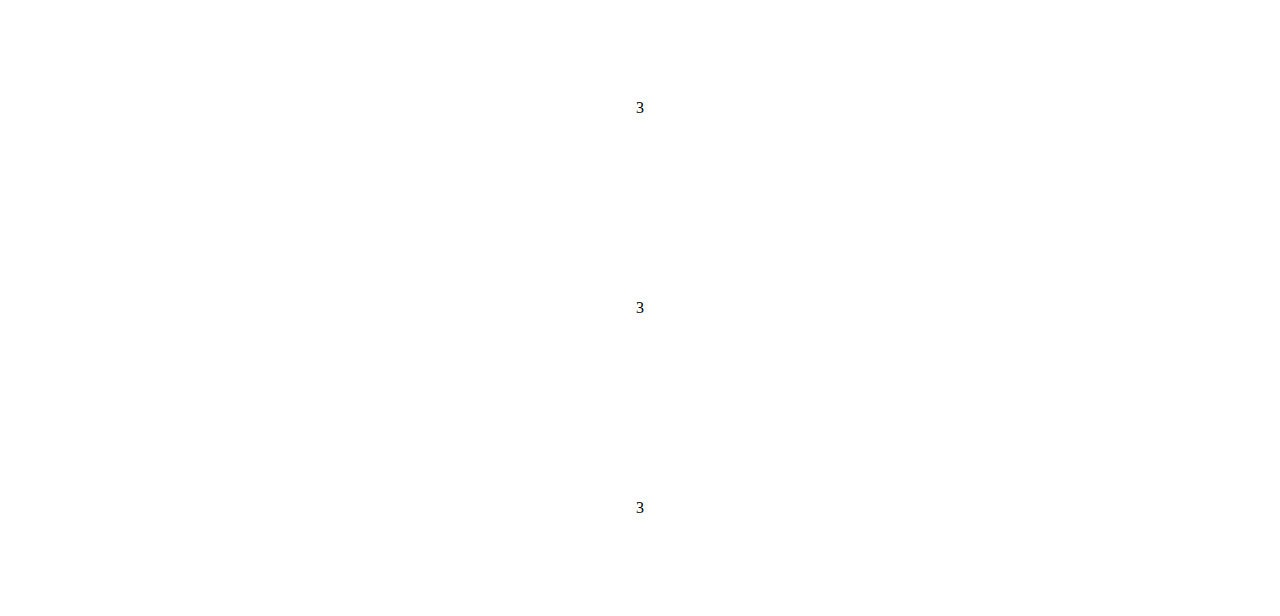
<file: SEMANA7/TALLER GRID BOOSTRAP1.HTML>
<!DOCTYPE html>
<html lang="en">
<head>
    <meta charset="UTF-8">
    <meta name="viewport" content="width=device-width, initial-scale=1.0">
    <title>BOOTSTRAP</title>
    <!-- LINK BOOTSTRAP CSS -->
    <link href="https://cdn.jsdelivr.net/npm/bootstrap@5.0.2/dist/css/bootstrap.min.css" rel="stylesheet" integrity="sha384-EVSTQN3/azprG1Anm3QDgpJLIm9Nao0Yz1ztcQTwFspd3yD65VohhpuuCOmLASjC" crossorigin="anonymous">
    <style>
        div[class^=col]{
            height: 200px;
            display: flex;
            align-items: center;
            justify-content: center;
        }
    </style>
    </head>
<body>
    <div class="container">
        <div class="row">
            <div class="col-4 border bg-success">4</div>
            <div class="col-4 border bg-success">4</div>
            <div class="col-4 border bg-success">4</div>
        </div>
        <div class="row">
            <div class="col-1 border bg-warning">1</div>
            <div class="col-1 border bg-warning">1</div>
            <div class="col-1 border bg-warning">1</div>
            <div class="col-1 border bg-warning">1</div>
            <div class="col-1 border bg-warning">1</div>
            <div class="col-1 border bg-warning">1</div>
            <div class="col-1 border bg-warning">1</div>
            <div class="col-1 border bg-warning">1</div>
            <div class="col-1 border bg-warning">1</div>
            <div class="col-1 border bg-warning">1</div>
            <div class="col-1 border bg-warning">1</div>
            <div class="col-1 border bg-warning">1</div>
        </div>
        <div class="row">
            <div class="col-3 border bg-primary">3</div>
            <div class="col-3 border bg-primary">3</div>
            <div class="col-3 border bg-primary">3</div>
            <div class="col-3 border bg-primary">3</div>
        </div>
    </div>
    <!-- LINK BOOTSTRAP JAVASCRIPT -->
    <script src="https://cdn.jsdelivr.net/npm/bootstrap@5.0.2/dist/js/bootstrap.bundle.min.js" integrity="sha384-MrcW6ZMFYlzcLA8Nl+NtUVF0sA7MsXsP1UyJoMp4YLEuNSfAP+JcXn/tWtIaxVXM" crossorigin="anonymous"></script>
</body>
</html>
</file>
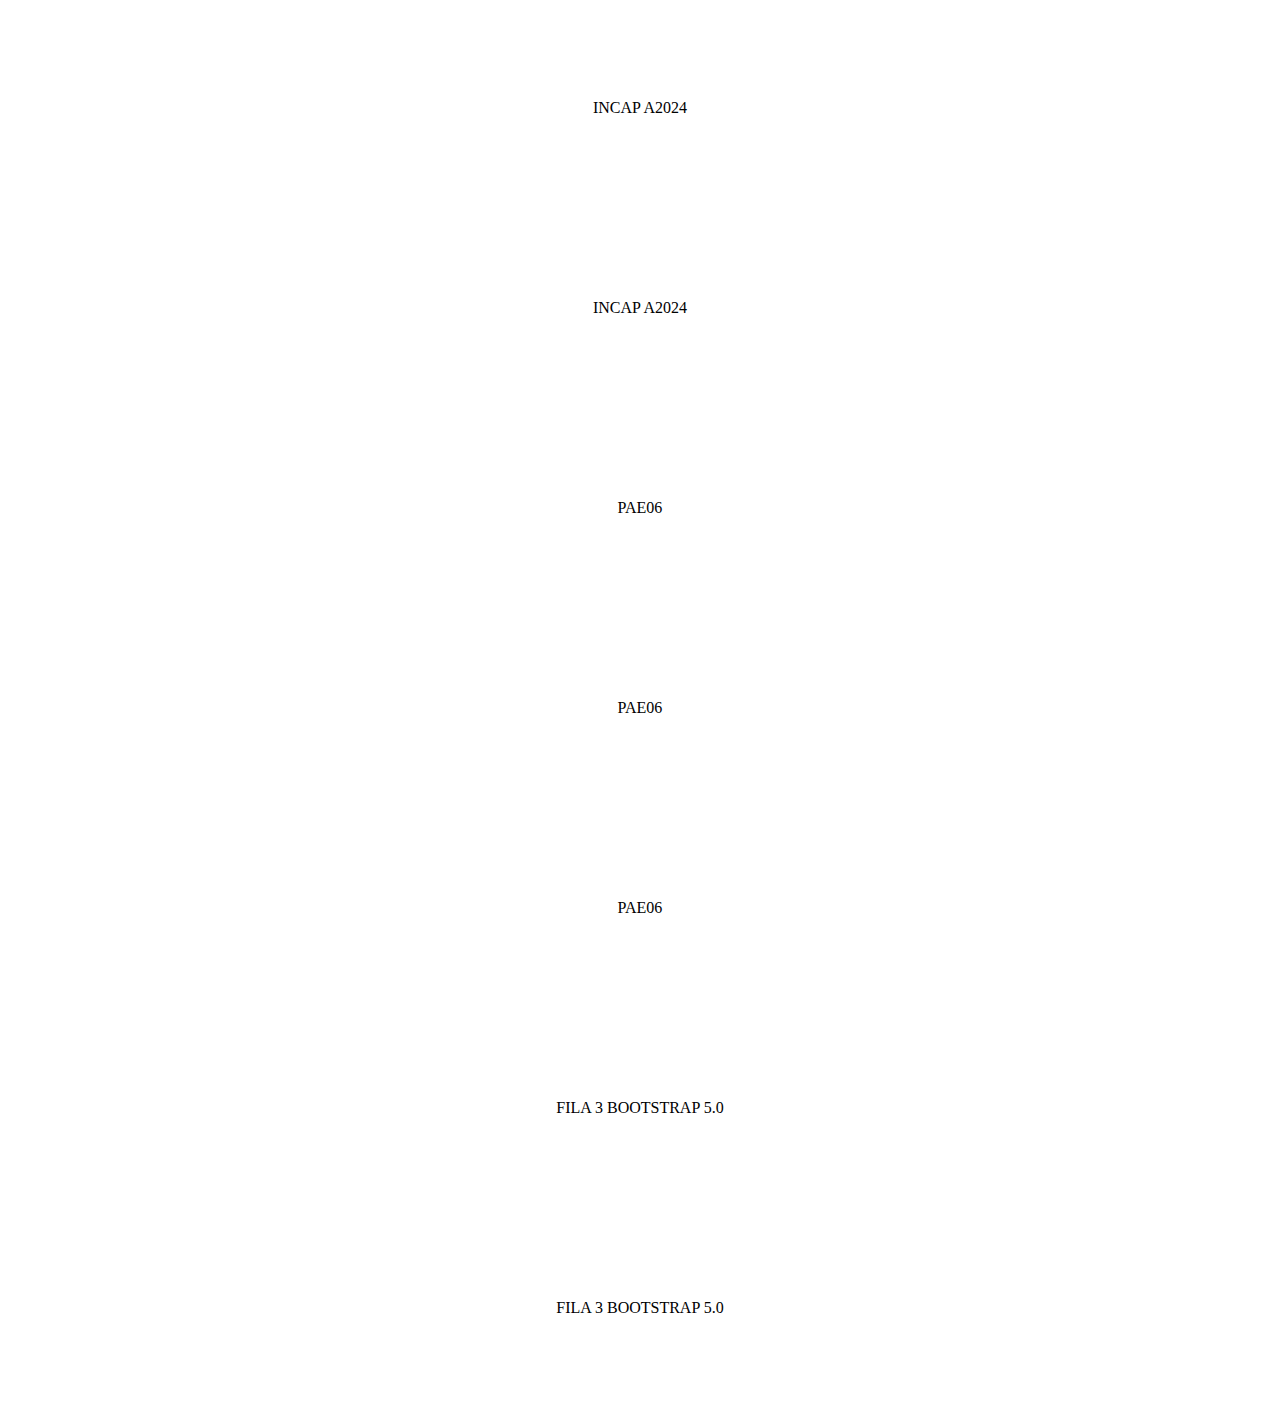
<file: SEMANA7/TALLER GRID.BOOSTRAP2.HTML>
<!DOCTYPE html>
<html lang="en">
<head>
    <meta charset="UTF-8">
    <meta name="viewport" content="width=device-width, initial-scale=1.0">
    <title>Bootstrap2</title>
    <!-- LINK BOOTSTRAP CSS -->
    <link href="https://cdn.jsdelivr.net/npm/bootstrap@5.0.2/dist/css/bootstrap.min.css" rel="stylesheet" integrity="sha384-EVSTQN3/azprG1Anm3QDgpJLIm9Nao0Yz1ztcQTwFspd3yD65VohhpuuCOmLASjC" crossorigin="anonymous">
    <style>
        div[class^=col]{
            height: 200px;
            display: flex;
            align-items: center;
            justify-content: center;
        }
    </style>
</head>
<body>
    <div class="container">
        <div class="row">
            <div class="col-sm-12 col-md-8 col-lg-6 col-xl-9 border bg-success text-danger">INCAP A2024</div>
            <div class="col-sm-12 col-md-4 col-lg-6 col-xl-3 border bg-success text-danger">INCAP A2024</div>
        </div>
        <div class="row">
            <div class="col-sm-12 col-md-4 col-lg-3 col-xl-3 border bg-danger text-light">PAE06</div>
            <div class="col-sm-12 col-md-4 col-lg-3 col-xl-6 border bg-danger text-light">PAE06</div>
            <div class="col-sm-12 col-md-4 col-lg-6 col-xl-3 border bg-danger text-light">PAE06</div>
        </div>
        <div class="row">
            <div class="col-sm-12 col-md-7 col-lg-9 col-xl-5 border bg-warning text-primary">FILA 3 BOOTSTRAP 5.0</div>
            <div class="col-sm-12 col-md-5 col-lg-3 col-xl-7 border bg-warning text-primary">FILA 3 BOOTSTRAP 5.0</div>
        </div>





    </div>



    <!-- LINK BOOTSTRAP JAVASCRIPT -->
    <script src="https://cdn.jsdelivr.net/npm/bootstrap@5.0.2/dist/js/bootstrap.bundle.min.js" integrity="sha384-MrcW6ZMFYlzcLA8Nl+NtUVF0sA7MsXsP1UyJoMp4YLEuNSfAP+JcXn/tWtIaxVXM" crossorigin="anonymous"></script>
</body>
</html>
</file>
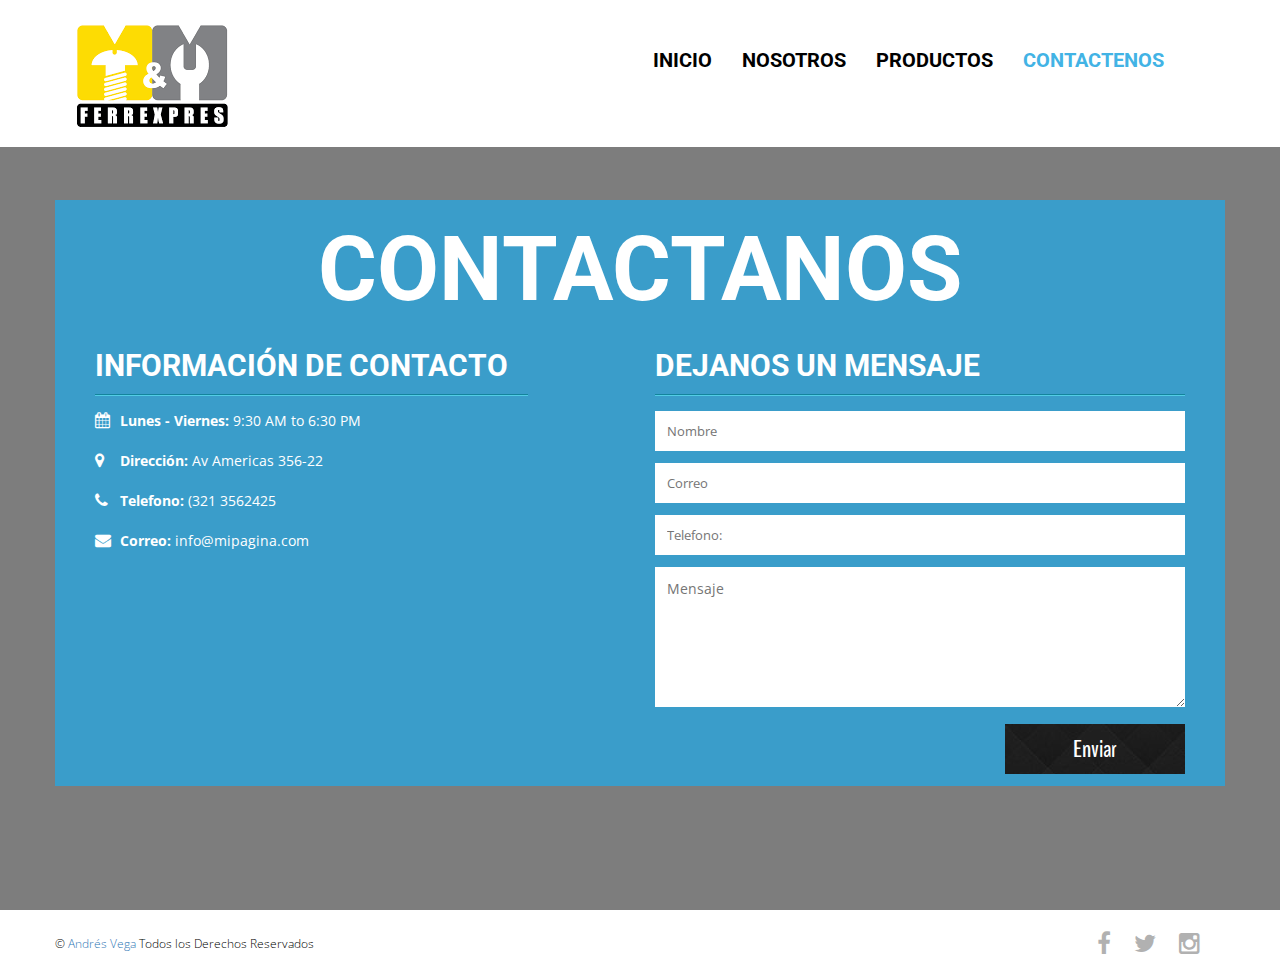
<file: SEMANA8/FERRETERIA BOOSTRAP/contacto.html>
<!DOCTYPE html>
<html lang="en">
<head>
	<meta charset="UTF-8">
	<title>Mi Ferreteria</title>
	<link rel="stylesheet" href="css/font-awesome.min.css">
	<link rel="stylesheet" href="css/bootstrap.min.css">
	<link rel="stylesheet" href="css/style.css">
	<link href='http://fonts.googleapis.com/css?family=Open+Sans:600italic,400,800,700,300' rel='stylesheet' type='text/css'>
	<link href='http://fonts.googleapis.com/css?family=BenchNine:300,400,700' rel='stylesheet' type='text/css'>
</head>
<body>
<header class="top-header">
<div class="container">
<div class="row">
<div class="col-xs-5 header-logo">
<br>
<a href="index.html"><img src="img/logo.png" alt="" class="img-responsive logo"></a>
</div>
<div class="col-md-7">
<nav class="navbar navbar-default">
  <div class="container-fluid nav-bar">
					   
<div class="navbar-header">
 <button type="button" class="navbar-toggle collapsed" data-toggle="collapse" data-target="#bs-example-navbar-collapse-1">
<span class="sr-only">Toggle navigation</span>
<span class="icon-bar"></span>
<span class="icon-bar"></span>
<span class="icon-bar"></span>
 </button>
</div>
 <div class="collapse navbar-collapse" id="bs-example-navbar-collapse-1">
 <ul class="nav navbar-nav navbar-right">
  <li><a class="menu" href="index.html" >INICIO</a></li>
<li><a class="menu" href="nosotros.html">NOSOTROS</a></li>
<li><a class="menu" href="productos.html">PRODUCTOS </a></li>
<li><a class="menu active" href="contacto.html"> CONTACTENOS</a></li>
</ul></div></div></nav></div></div></div>
</header> 
<section class="api-map">
<div class="container-fluid">
<div class="row">
<div class="col-md-12 map" id="map"></div>
</div></div>
</section>
<section class="contact">
<div class="container">
<div class="row">
<div class="contact-caption clearfix">
<div class="contact-heading text-center">
<h2>Contactanos</h2>
</div>
<div class="col-md-5 contact-info text-left">
<h3>Información de Contacto</h3>
<div class="info-detail">
<ul><li><i class="fa fa-calendar"></i><span>Lunes - Viernes:</span> 9:30 AM to 6:30 PM</li></ul>
<ul><li><i class="fa fa-map-marker"></i><span>Dirección:</span> Av Americas 356-22</li></ul>
<ul><li><i class="fa fa-phone"></i><span>Telefono:</span> (321 3562425</li></ul>
<ul><li><i class="fa fa-envelope"></i><span>Correo:</span> info@mipagina.com</li></ul></div></div>
<div class="col-md-6 col-md-offset-1 contact-form">
<h3>Dejanos un Mensaje</h3>
<form class="form">
<input class="name" type="text" placeholder="Nombre">
<input class="email" type="email" placeholder="Correo">
<input class="phone" type="text" placeholder="Telefono:">
<textarea class="message" name="message" id="message" cols="30" rows="10" placeholder="Mensaje"></textarea>
<input class="submit-btn" type="submit" value="Enviar">
</form></div></div></div></div>
</section>
<footer class="footer clearfix">
<div class="container">
<div class="row">
<div class="col-xs-6 footer-para">
<p>&copy; <a href="https://www.mipagina.com">Andrés Vega</a> Todos los Derechos Reservados</p>
</div>
<div class="col-xs-6 text-right">
<a href=""><i class="fa fa-facebook"></i></a>
<a href=""><i class="fa fa-twitter"></i></a>
<a href=""><i class="fa fa-instagram"></i></a></div></div></div></footer>
<script src="js/jquery-2.1.1.js"></script>
	<script src="http://maps.google.com/maps/api/js?sensor=true"></script>
	<script src="js/gmaps.js"></script>
	<script src="js/smoothscroll.js"></script>
	<script src="js/bootstrap.min.js"></script>
	<script src="js/custom.js"></script>
	
</body>
</html>
</file>
<file: SEMANA8/FERRETERIA BOOSTRAP/css/style.css>
@import url('https://fonts.googleapis.com/css2?family=Roboto:ital,wght@0,100;0,300;0,400;0,500;0,700;0,900;1,100;1,300;1,400;1,500;1,700;1,900&display=swap');
body{
	margin: 0;
	padding: 0;
	font-family: "Roboto", sans-serif;
	font-weight: 400;
	font-style: normal;

	
}
li{
	list-style: none;
}
a:hover, a:visited, a{
	text-decoration: none;
}
h1, h2{
	text-transform: uppercase;
	font-weight: bold;
}


/*header area*/
.top-header{
	background: #fff !important;
	position: fixed;
	width: 100%;
	z-index: 99999;
}
.header-backup{
	width: 20px;
	height: 119px;
	background: transparent;
	margin:auto;
}
.top-header img.logo{
	margin-bottom: 15px;
	margin-top: 0;
	transition:all .5s ease 0s;
  -webkit-transition:all .5s ease 0s;
  -moz-transition:all .5s ease 0s;
  -o-transition:all .5s ease 0s;
  -ms-transition:all .5s ease 0s;
}
.navbar-default {
  background-color: transparent;
  border-color: transparent;
  margin-bottom: 0;
  margin-top: 8px;
  transition:all .5s ease 0s;
  -webkit-transition:all .5s ease 0s;
  -moz-transition:all .5s ease 0s;
  -o-transition:all .5s ease 0s;
  -ms-transition:all .5s ease 0s;
}
.nav-bar{
	margin-top: 27px;
}
.navbar-toggle span{
	color: #fff;
}
ul.nav{
	margin: 0;
	padding: 0;
}
/* Esta seccion para modificar tamaño letra de barra <nav> */
.navbar-default .navbar-nav>li>a {
 	font-size: 20px;
	color: #000;
	text-transform: uppercase;
	transition: all .7s ease 0s;
	-webkit-transition: all .7s ease 0s;
	-moz-transition: all .7s ease 0s;
	-o-transition: all .7s ease 0s;
	-ms-transition: all .7s ease 0s;
	padding: 14px 15px;
	font-weight: bold;
}
.navbar-default .navbar-nav>li>a:hover{
	color: #999;
}
.navbar-default .navbar-toggle .icon-bar {
  background-color: #000;
}
li a.active{
	color: #42b3e5 !important;
}
.navbar-default .navbar-toggle {
  border-color: #fff;
  margin-top: 4px;
}



/*slider area*/
.slider-row{
	margin: 0;
	padding: 0;
}
.slider-wrapper{
	margin: 0;
	padding: 0 !important;
	background: #000 !important;
}
.carousel-caption h1{
	font-size: 157px;
	color: #fff;
	text-transform: uppercase;
	margin-bottom: 0;
}
.carousel-caption p{
	font-size: 40px;
	color: #fff;
	text-transform: uppercase;
	font-weight: bold;
	margin-top: 0;
}
.carousel-caption button{
	width: 240px;
	height: 60px;
	background: #3a9ecb;
	color: #fff;
	font-size: 30px;
	text-transform: uppercase;
	border:0;
	transition:all .5s ease 0s;
	-webkit-transition:all .5s ease 0s;
	-moz-transition:all .5s ease 0s;
	-o-transition:all .5s ease 0s;
	-ms-transition:all .5s ease 0s;
}
.carousel-caption button:hover{
	background: #2a2a2a;
}
.carousel-control{
	width: 5%;
}
.carousel-inner{
	background: -webkit-linear-gradient(left, #000 , blue); /* For Safari 5.1 to 6.0 */
	background: -o-linear-gradient(left, #000, blue); /* For Opera 11.1 to 12.0 */
	background: -moz-linear-gradient(left, #000, blue); /* For Firefox 3.6 to 15 */
	background: linear-gradient(to left, #000 , blue); /* Standard syntax */
}

/* Esta regla de CSS se utiliza para modificar tamaño imágenes en contenedor section  */
.carousel-inner .item img{
    height: 80vh;
    width: 100vw;
}
.item{
	position: relative;
}
.carousel-caption {
	position: absolute;
	text-align: left;
	left: 12%;
    line-height: 1;
    top: 50%;
    margin-top: -100px;
}
.carousel-control .glyphicon-chevron-left, .carousel-control .icon-prev {
  font-size: 18px;
  padding: 5px;
  background: #fff;
  border-radius: 50%;
  color: transparent;
  margin-left: 0;
  margin-top: 50px;
}
.carousel-control .glyphicon-chevron-right, .carousel-control .icon-next {
  font-size: 18px;
  padding: 5px;
  background: #fff;
  border-radius: 50%;
  color: transparent;
  margin-right: 0;
  margin-top: 50px;
}

/*about area*/
.about h1{
	font-size: 80px;
	color: #42b3e5;
	margin-top: 50px;
}

.about p{
	font-size: 14px;
	color: #000;
	font-family: 'Open Sans', sans-serif;
	padding: 0 25px;
	padding-bottom: 30px;
}

.about h2{
	font-size: 90px;
	color: #42b3e5;
	margin-top: 180px;
}
.about h4{
	font-size: 24px;
	color: #737373;
	margin-bottom: 45px;
}
.about-img img{
	width: 100%;
}
.single-about-detail{
	position: relative;
}
.pentagon-text h1{
	font-size: 60px;
	color: #383838;
	margin-top: 0;
	transition: all .7s ease 0s;
	-webkit-transition: all .7s ease 0s;
	-moz-transition: all .7s ease 0s;
	-o-transition: all .7s ease 0s;
	-ms-transition: all .7s ease 0s;
	position: absolute;
	  left: 15%;
	  width: 50px;
	  top: -6%;
}
.pentagon-text {
  width: 70px;
  height: 52px;
  background: #fff;
  position: relative;
   top: -30px;
  left: 43%;
}
.pentagon-text:before {
  content: "";
  position: absolute;
  top: -15px;
  left: 0;
  width: 0;
  height: 0;
  border-left: 34px solid transparent;
  border-right: 35px solid transparent;
  border-bottom: 15px solid #fff;
}
.pentagon-text:after {
  content: "";
  position: absolute;
  bottom: -15px;
  left: 0;
  width: 0;
  height: 0px;
  border-left: 36px solid transparent;
  border-right: 34px solid transparent;
  border-top: 15px solid #fff;
}
.about-details{
	background: #2a2a2a;
	border-top: 2px solid #fff;
	transition: all .7s ease 0s;
	-webkit-transition: all .7s ease 0s;
	-moz-transition: all .7s ease 0s;
	-o-transition: all .7s ease 0s;
	-ms-transition: all .7s ease 0s;
}
.about-details h3{
	font-size: 36px;
	color: #fff;
	margin-top: 0;
}
.about-details p{
	font-size: 13px;
	color: #fff;
	font-family: 'Open Sans', sans-serif;
	padding: 0 25px;
	padding-bottom: 30px;
}
.single-about-detail:hover .about-details{
	background: #3a9dca;
}
.single-about-detail:hover .pentagon-text h1{
	color: #3a9dca;
}


.service{
	background: url(../img/pattern.jpg);
	background-repeat: repeat-y;
	margin-top: 40px;
}
.service h2{
	font-size: 90px;
	color: #fff;
	margin-top: 70px;
	margin-bottom: 0;
}
.service h4{
	font-size: 24px;
	color: #fff;
	margin-top: 0;
	margin-bottom: 70px;
	display: block;
}
.single-service{
	text-align:center;
}
.single-service-img {
  width: 205px;
  height: 125px;
  padding-left:30px;
  position: relative;
}
.service-img {
  width: 205px;
  height: 125px;
  background: #3a9ecb;
  position: relative;
}
.single-service h3{
	margin-top: 10px;
	color: #fff;
	padding-bottom: 50px;
	position:relative;
}
.service-img img{
	position: absolute;
}



.sec_video{
	background: #fff;
	margin-top: 30px;
	margin-bottom: 30px;
}

/*contact section*/
.contact-caption{
	background: #3a9dca;
}
.contact-heading h2{
	color: #fff;
	font-size: 90px;
}
.contact-info{
	padding-left: 40px;
}
.contact-info h3{
	padding-left: 0;
	font-size: 30px;
	color: #fff;
	text-transform: uppercase;
	font-weight: bold;
	border-bottom: 1px solid #13849c;
	padding-bottom: 12px;
	margin-bottom: 0;
}
.contact-form h3{
	padding-left: 0;
	font-size: 30px;
	color: #fff;
	text-transform: uppercase;
	font-weight: bold;
	border-bottom: 1px solid #13849c;
	padding-bottom: 12px;
	margin-bottom: 0;
}
.contact-info ul{
	margin: 0;
	padding: 0;
}
.contact-info ul li{
	font-family: 'Open Sans', sans-serif;
	font-size: 14px;
	color: #fff;
}
.contact-info i.fa{
	font-size: 16px;
  	padding-right: 12px;
  	width: 25px;
  	height: 38px;
}
.contact-info ul li span{
	font-weight: bold;
}
.contact-form input{
	width: 100%;
	height: 40px;
	background: #fff;
	font-size: 13px;
	color: #084a5c;
	font-family: 'Open Sans', sans-serif;
	padding: 12px;
	border:0;
	margin-bottom: 12px;
}
.contact-form textarea{
	font-family: 'Open Sans', sans-serif;
	padding:12px;
	width: 100%;
	height: 140px;
	border:0;
	margin-bottom: 12px;
}
.info-detail{
	border-top: 1px solid #53cde5;
	padding-top: 15px;
}
.form{
	border-top: 1px solid #53cde5;
	padding-top: 15px;
	text-align: right;
}
.contact-form input.submit-btn{
	width: 180px;
	height: 50px;
	float: right;
	font-size: 24px;
	color: #fff;
	background: url(../img/btn-bg.jpg);
	background-repeat: no-repeat;
	padding: 0;
	font-family: 'BenchNine', sans-serif;
	font-weight: bold;
	
}
.contact-form{
	padding-right: 40px;
}

/*gmap*/
#map{
	height: 830px;
}
.map{
	margin-top: 80px;
	position: relative;
	overflow: hidden;
}
.contact{
	position: absolute;
	width: 100%;
	height: 830px;
	margin-top: 0px;
	left: 0;
	margin-top: -830px;
	background: rgba(0, 0, 0, 0.51);
}
.contact-caption{
	margin-top: 120px;
}

/*footer*/
.footer-para{
	margin: 0;
	padding: 0;
}
.footer p{
	font-size: 12px;
	color: #000;
	font-family: 'Open Sans', sans-serif;
	font-weight: 300;
	margin: 0;
	padding: 25px 0;

}
.footer a i.fa{
	font-size: 24px;
	color: #b1b1b1;
	padding: 22px 10px;
}
.footer a i.fa:hover{
	color: #42b3e5;
}

.carousel-inner{
	position: relative;
}



/*======================css for carousel=========================*/
.carousel-fade .carousel-inner .item {
  opacity: 0;
  transition-property: opacity;
}

.carousel-fade .carousel-inner .active {
  opacity: 1;
}

.carousel-fade .carousel-inner .active.left,
.carousel-fade .carousel-inner .active.right {
  left: 0;
  opacity: 0;
  z-index: 1;
}

.carousel-fade .carousel-inner .next.left,
.carousel-fade .carousel-inner .prev.right {
  opacity: 1;
}

.carousel-fade .carousel-control {
  	z-index: 2;
    opacity: 1;
    background-image: linear-gradient(to right,rgba(0,0,0,.0001) 0,rgba(0, 0, 0, 0) 100%);
}
@media all and (transform-3d), (-webkit-transform-3d) {
    .carousel-fade .carousel-inner > .item.next,
    .carousel-fade .carousel-inner > .item.active.right {
      opacity: 0;
      -webkit-transform: translate3d(0, 0, 0);
              transform: translate3d(0, 0, 0);
    }
    .carousel-fade .carousel-inner > .item.prev,
    .carousel-fade .carousel-inner > .item.active.left {
      opacity: 0;
      -webkit-transform: translate3d(0, 0, 0);
              transform: translate3d(0, 0, 0);
    }
    .carousel-fade .carousel-inner > .item.next.left,
    .carousel-fade .carousel-inner > .item.prev.right,
    .carousel-fade .carousel-inner > .item.active {
      opacity: 1;
      -webkit-transform: translate3d(0, 0, 0);
              transform: translate3d(0, 0, 0);
    }
}

/* just for demo purpose */
    html,
    body,
    .carousel,
    .carousel-inner,
    .carousel-inner .item {
      height: 100%;
    }


/******************************
responsive area
********************************/

/* md */
@media (min-width: 992px) and (max-width: 1199px) {
	.navbar-default .navbar-nav>li>a {
	  font-size: 20px;
	  padding: 14px 12px;
	}
	.carousel-caption h1 {
  		font-size: 120px;
  	}
  	.carousel-caption p {
  		font-size: 32px;
  	}
  	.carousel-caption button {
	  width: 215px;
	  height: 55px;
	  font-size: 26px;
	}
	h2 {
  		font-size: 75px !important;
  	}
  	h4 {
  		font-size: 22px !important;
  	}
  	.person-detail h3 {
  		font-size: 26px;
  	}
  	.person-detail p {
  		font-size: 12px;
  	}

}

/* sm */
@media (min-width: 768px) and (max-width: 991px) {
	.navbar-default .navbar-nav>li>a {
	  font-size: 16px;
	  padding: 10px 8px;
	}
	.carousel-caption h1 {
  		font-size: 90px;
  	}
  	.carousel-caption p {
  		font-size: 30px;
  	}
  	.carousel-caption button {
		 width: 180px;
		 height: 50px;
		 background: #3a9ecb;
		 color: #fff;
		 font-size: 22px;
	}
	h2 {
  		font-size: 70px !important;
  	}
  	h4 {
  		font-size: 18px !important;
  	}
  	#map{
		height: 1050px;
	}
	.contact{
		margin-top:-1050px;
		height: 1050px;
	}
	.contact-caption {
	 margin-top: 110px;
	}
}

/* xs */
@media (min-width: 480px) and (max-width: 767px) {
	.header-logo img{
	  margin-top: 20px;
	}
	.navbar-default .navbar-nav>li>a {
	  font-size: 20px;
	}
	.carousel-caption {
	    margin-top: -110px;
	}
	.carousel-caption h1 {
  		font-size: 75px;
  	}
  	.carousel-caption p {
  		font-size: 25px;
  	}
  	.carousel-caption button {
	  width: 160px;
	  height: 40px;
	  font-size: 20px;
	}
	#map{
		height: 1120px;
	}
	.contact{
		height: 1120px;
		margin-top: -1120px;
	}
	h2 {
	  font-size: 70px !important;
	}
	h4{
  		font-size: 21px !important;
  	}
	.contact-info ul {
	  margin-left: 4px;
	}
	.contact-info i.fa {
	  width: 25px;
	}
	.contact-caption {
	  margin-top: 140px;
	}
}

/* XS Portrait */
@media (max-width: 479px) {
	.top-header img.logo {
	  margin: 20px 10px;
	}
	.header-logo{
		margin-top: 20px !important;
	}
	.navbar-default .navbar-toggle {
		 border-color: #fff;
		 margin-top: -7px;
		 right: 10%;
	}
	.navbar-default .navbar-nav>li>a {
	  font-size: 16px;
	  text-align: left;
	}
	.header-backup{
		  height: 80px;
	}
	.carousel-caption {
	    margin-top: -60px;
	}
	.carousel-caption h1 {
  		  font-size: 20px;
  	}
  	.carousel-caption p {
  		font-size: 12px;
  	}
	.carousel-caption button {
	  width: 90px;
	  height: 23px;
	  font-size: 16px;
	}
	.carousel-control .glyphicon-chevron-right, .carousel-control .icon-next {
	  margin-top: 30px;
	}
	.carousel-control .glyphicon-chevron-left, .carousel-control .icon-prev {
	  margin-top: 30px;
	}
	.about h2 {
	  font-size: 50px;
	  color: #42b3e5;
	  margin-top: 30px;
	}
	.service h2 {
	  font-size: 50px;
	  margin-top: 40px;
	}
	.team h2 {
	  font-size: 50px;
	  margin-top: 40px;
	}
	h4 {
	  font-size: 18px !important;
	}
	.contact-caption{
		margin-top: 38%;
	}
	#map{
		height: 950px;
	}
	.contact{
		height: 950px;
		margin-top: -950px;
	}
	.contact-heading h2 {
	  font-size: 50px;
	  text-align: left;
	  margin-left: 15px;
	}
	.contact-info h3 {
	  margin-left: 8px;
	  font-size: 25px;
	  padding-bottom: 8px;
	}
	.info-detail {
	  margin-left: 8px;
	}
	.contact-info ul li {
	  font-size: 10px;
	}
	.contact-info i.fa {
	  font-size: 13px;
	  width: 20px;
	  height: 18px;
	}
	.contact-info, .contact-form{
		padding: 10px;
	}
	.contact-form h3 {
	  font-size: 25px;
	  padding-bottom: 8px;
	  margin-bottom: 0;
	  margin-right: 0px;
	}
	.footer a i.fa {
	  font-size: 18px;
	  padding: 25px 7px;
	}
	.footer p {
  		font-size: 10px;
  	}
}
</file>
<file: BOOTSTRAP VETERINARIA/css/style.css>
body{
	margin: 0;
	padding: 0;
	font-family: 'BenchNine', sans-serif;
}
li{
	list-style: none;
}
a:hover, a:visited, a{
	text-decoration: none;
}
h1, h2{
	text-transform: uppercase;
	font-weight: bold;
}


/*header area*/
.top-header{
	background: #fff !important;
	position: fixed;
	width: 100%;
	z-index: 99999;
}
.header-backup{
	width: 20px;
	height: 119px;
	background: transparent;
	margin:auto;
}
.top-header img.logo{
	margin-bottom: 15px;
	margin-top: 0;
	transition:all .5s ease 0s;
  -webkit-transition:all .5s ease 0s;
  -moz-transition:all .5s ease 0s;
  -o-transition:all .5s ease 0s;
  -ms-transition:all .5s ease 0s;
}
.navbar-default {
  background-color: transparent;
  border-color: transparent;
  margin-bottom: 0;
  margin-top: 8px;
  transition:all .5s ease 0s;
  -webkit-transition:all .5s ease 0s;
  -moz-transition:all .5s ease 0s;
  -o-transition:all .5s ease 0s;
  -ms-transition:all .5s ease 0s;
}
.nav-bar{
	margin-top: 27px;
}
.navbar-toggle span{
	color: #fff;
}
ul.nav{
	margin: 0;
	padding: 0;
}
/* Esta regla de CSS se utiliza para modificar tamaño fuente en Menus opciones  */
.navbar-default .navbar-nav>li>a {
 	font-size: 24px;
	color: #000;
	text-transform: uppercase;
	transition: all .7s ease 0s;
	-webkit-transition: all .7s ease 0s;
	-moz-transition: all .7s ease 0s;
	-o-transition: all .7s ease 0s;
	-ms-transition: all .7s ease 0s;
	padding: 14px 15px;
	font-weight: bold;
}
.navbar-default .navbar-nav>li>a:hover{
	color: #999;
}
.navbar-default .navbar-toggle .icon-bar {
  background-color: #000;
}
li a.active{
	color: #42b3e5 !important;
}
.navbar-default .navbar-toggle {
  border-color: #fff;
  margin-top: 4px;
}



/*slider area*/
.slider-row{
	margin: 0;
	padding: 0;
}
.slider-wrapper{
	margin: 0;
	padding: 0 !important;
	background: #000 !important;
}
.carousel-caption h1{
	font-size: 157px;
	color: #fff;
	text-transform: uppercase;
	margin-bottom: 0;
}
.carousel-caption p{
	font-size: 40px;
	color: #fff;
	text-transform: uppercase;
	font-weight: bold;
	margin-top: 0;
}
.carousel-caption button{
	width: 240px;
	height: 60px;
	background: #3a9ecb;
	color: #fff;
	font-size: 30px;
	text-transform: uppercase;
	border:0;
	transition:all .5s ease 0s;
	-webkit-transition:all .5s ease 0s;
	-moz-transition:all .5s ease 0s;
	-o-transition:all .5s ease 0s;
	-ms-transition:all .5s ease 0s;
}
.carousel-caption button:hover{
	background: #2a2a2a;
}
.carousel-control{
	width: 5%;
}
.carousel-inner{
	background: -webkit-linear-gradient(left, #000 , blue); /* For Safari 5.1 to 6.0 */
	background: -o-linear-gradient(left, #000, blue); /* For Opera 11.1 to 12.0 */
	background: -moz-linear-gradient(left, #000, blue); /* For Firefox 3.6 to 15 */
	background: linear-gradient(to left, #000 , blue); /* Standard syntax */
}
.item{
	position: relative;
}
/* Esta regla de CSS se utiliza para modificar tamaño imágenes en contenedor section  */
.carousel-inner .item img{
	height: 80vh;
	width: 100vw;
}
.carousel-caption {
	position: absolute;
	text-align: left;
	left: 12%;
    line-height: 1;
    top: 50%;
    margin-top: -100px;
}
.carousel-control .glyphicon-chevron-left, .carousel-control .icon-prev {
  font-size: 18px;
  padding: 5px;
  background: #fff;
  border-radius: 50%;
  color: transparent;
  margin-left: 0;
  margin-top: 50px;
}
.carousel-control .glyphicon-chevron-right, .carousel-control .icon-next {
  font-size: 18px;
  padding: 5px;
  background: #fff;
  border-radius: 50%;
  color: transparent;
  margin-right: 0;
  margin-top: 50px;
}

/*about area*/
.about h1{
	font-size: 80px;
	color: #42b3e5;
	margin-top: 50px;
}

.about p{
	font-size: 14px;
	color: #000;
	font-family: 'Open Sans', sans-serif;
	padding: 0 25px;
	padding-bottom: 30px;
}

.about h2{
	font-size: 90px;
	color: #42b3e5;
	margin-top: 180px;
}
.about h4{
	font-size: 24px;
	color: #737373;
	margin-bottom: 45px;
}
.about-img img{
	width: 100%;
}
.single-about-detail{
	position: relative;
}
.pentagon-text h1{
	font-size: 60px;
	color: #383838;
	margin-top: 0;
	transition: all .7s ease 0s;
	-webkit-transition: all .7s ease 0s;
	-moz-transition: all .7s ease 0s;
	-o-transition: all .7s ease 0s;
	-ms-transition: all .7s ease 0s;
	position: absolute;
	  left: 15%;
	  width: 50px;
	  top: -6%;
}
.pentagon-text {
  width: 70px;
  height: 52px;
  background: #fff;
  position: relative;
   top: -30px;
  left: 43%;
}
.pentagon-text:before {
  content: "";
  position: absolute;
  top: -15px;
  left: 0;
  width: 0;
  height: 0;
  border-left: 34px solid transparent;
  border-right: 35px solid transparent;
  border-bottom: 15px solid #fff;
}
.pentagon-text:after {
  content: "";
  position: absolute;
  bottom: -15px;
  left: 0;
  width: 0;
  height: 0px;
  border-left: 36px solid transparent;
  border-right: 34px solid transparent;
  border-top: 15px solid #fff;
}
.about-details{
	background: #2a2a2a;
	border-top: 2px solid #fff;
	transition: all .7s ease 0s;
	-webkit-transition: all .7s ease 0s;
	-moz-transition: all .7s ease 0s;
	-o-transition: all .7s ease 0s;
	-ms-transition: all .7s ease 0s;
}
.about-details h3{
	font-size: 36px;
	color: #fff;
	margin-top: 0;
}
.about-details p{
	font-size: 13px;
	color: #fff;
	font-family: 'Open Sans', sans-serif;
	padding: 0 25px;
	padding-bottom: 30px;
}
.single-about-detail:hover .about-details{
	background: #3a9dca;
}
.single-about-detail:hover .pentagon-text h1{
	color: #3a9dca;
}


.service{
	background: url(../img/pattern.jpg);
	background-repeat: repeat-y;
	margin-top: 40px;
}
.service h2{
	font-size: 90px;
	color: #fff;
	margin-top: 70px;
	margin-bottom: 0;
}
.service h4{
	font-size: 24px;
	color: #fff;
	margin-top: 0;
	margin-bottom: 70px;
	display: block;
}
.single-service{
	text-align:center;
}
.single-service-img {
  width: 205px;
  height: 125px;
  padding-left:30px;
  position: relative;
}
.service-img {
  width: 205px;
  height: 125px;
  background: #3a9ecb;
  position: relative;
}
.single-service h3{
	margin-top: 10px;
	color: #fff;
	padding-bottom: 50px;
	position:relative;
}
.service-img img{
	position: absolute;
}



.sec_video{
	background: #fff;
	margin-top: 30px;
	margin-bottom: 30px;
}

/*contact section*/
.contact-caption{
	background: #3a9dca;
}
.contact-heading h2{
	color: #fff;
	font-size: 90px;
}
.contact-info{
	padding-left: 40px;
}
.contact-info h3{
	padding-left: 0;
	font-size: 30px;
	color: #fff;
	text-transform: uppercase;
	font-weight: bold;
	border-bottom: 1px solid #13849c;
	padding-bottom: 12px;
	margin-bottom: 0;
}
.contact-form h3{
	padding-left: 0;
	font-size: 30px;
	color: #fff;
	text-transform: uppercase;
	font-weight: bold;
	border-bottom: 1px solid #13849c;
	padding-bottom: 12px;
	margin-bottom: 0;
}
.contact-info ul{
	margin: 0;
	padding: 0;
}
.contact-info ul li{
	font-family: 'Open Sans', sans-serif;
	font-size: 14px;
	color: #fff;
}
.contact-info i.fa{
	font-size: 16px;
  	padding-right: 12px;
  	width: 25px;
  	height: 38px;
}
.contact-info ul li span{
	font-weight: bold;
}
.contact-form input{
	width: 100%;
	height: 40px;
	background: #fff;
	font-size: 13px;
	color: #084a5c;
	font-family: 'Open Sans', sans-serif;
	padding: 12px;
	border:0;
	margin-bottom: 12px;
}
.contact-form textarea{
	font-family: 'Open Sans', sans-serif;
	padding:12px;
	width: 100%;
	height: 140px;
	border:0;
	margin-bottom: 12px;
}
.info-detail{
	border-top: 1px solid #53cde5;
	padding-top: 15px;
}
.form{
	border-top: 1px solid #53cde5;
	padding-top: 15px;
	text-align: right;
}
.contact-form input.submit-btn{
	width: 180px;
	height: 50px;
	float: right;
	font-size: 24px;
	color: #fff;
	background: url(../img/btn-bg.jpg);
	background-repeat: no-repeat;
	padding: 0;
	font-family: 'BenchNine', sans-serif;
	font-weight: bold;
	
}
.contact-form{
	padding-right: 40px;
}

/*gmap*/
#map{
	height: 830px;
}
.map{
	margin-top: 80px;
	position: relative;
	overflow: hidden;
}
.contact{
	position: absolute;
	width: 100%;
	height: 830px;
	margin-top: 0px;
	left: 0;
	margin-top: -830px;
	background: rgba(0, 0, 0, 0.51);
}
.contact-caption{
	margin-top: 120px;
}

/*footer*/
.footer-para{
	margin: 0;
	padding: 0;
}
.footer p{
	font-size: 12px;
	color: #000;
	font-family: 'Open Sans', sans-serif;
	font-weight: 300;
	margin: 0;
	padding: 25px 0;

}
.footer a i.fa{
	font-size: 24px;
	color: #b1b1b1;
	padding: 22px 10px;
}
.footer a i.fa:hover{
	color: #42b3e5;
}

.carousel-inner{
	position: relative;
}



/*======================css for carousel=========================*/
.carousel-fade .carousel-inner .item {
  opacity: 0;
  transition-property: opacity;
}

.carousel-fade .carousel-inner .active {
  opacity: 1;
}

.carousel-fade .carousel-inner .active.left,
.carousel-fade .carousel-inner .active.right {
  left: 0;
  opacity: 0;
  z-index: 1;
}

.carousel-fade .carousel-inner .next.left,
.carousel-fade .carousel-inner .prev.right {
  opacity: 1;
}

.carousel-fade .carousel-control {
  	z-index: 2;
    opacity: 1;
    background-image: linear-gradient(to right,rgba(0,0,0,.0001) 0,rgba(0, 0, 0, 0) 100%);
}
@media all and (transform-3d), (-webkit-transform-3d) {
    .carousel-fade .carousel-inner > .item.next,
    .carousel-fade .carousel-inner > .item.active.right {
      opacity: 0;
      -webkit-transform: translate3d(0, 0, 0);
              transform: translate3d(0, 0, 0);
    }
    .carousel-fade .carousel-inner > .item.prev,
    .carousel-fade .carousel-inner > .item.active.left {
      opacity: 0;
      -webkit-transform: translate3d(0, 0, 0);
              transform: translate3d(0, 0, 0);
    }
    .carousel-fade .carousel-inner > .item.next.left,
    .carousel-fade .carousel-inner > .item.prev.right,
    .carousel-fade .carousel-inner > .item.active {
      opacity: 1;
      -webkit-transform: translate3d(0, 0, 0);
              transform: translate3d(0, 0, 0);
    }
}

/* just for demo purpose */
    html,
    body,
    .carousel,
    .carousel-inner,
    .carousel-inner .item {
      height: 100%;
    }


/******************************
responsive area
********************************/

/* md */
@media (min-width: 992px) and (max-width: 1199px) {
	.navbar-default .navbar-nav>li>a {
	  font-size: 20px;
	  padding: 14px 12px;
	}
	.carousel-caption h1 {
  		font-size: 120px;
  	}
  	.carousel-caption p {
  		font-size: 32px;
  	}
  	.carousel-caption button {
	  width: 215px;
	  height: 55px;
	  font-size: 26px;
	}
	h2 {
  		font-size: 75px !important;
  	}
  	h4 {
  		font-size: 22px !important;
  	}
  	.person-detail h3 {
  		font-size: 26px;
  	}
  	.person-detail p {
  		font-size: 12px;
  	}

}

/* sm */
@media (min-width: 768px) and (max-width: 991px) {
	.navbar-default .navbar-nav>li>a {
	  font-size: 16px;
	  padding: 10px 8px;
	}
	.carousel-caption h1 {
  		font-size: 90px;
  	}
  	.carousel-caption p {
  		font-size: 30px;
  	}
  	.carousel-caption button {
		 width: 180px;
		 height: 50px;
		 background: #3a9ecb;
		 color: #fff;
		 font-size: 22px;
	}
	h2 {
  		font-size: 70px !important;
  	}
  	h4 {
  		font-size: 18px !important;
  	}
  	#map{
		height: 1050px;
	}
	.contact{
		margin-top:-1050px;
		height: 1050px;
	}
	.contact-caption {
	 margin-top: 110px;
	}
}

/* xs */
@media (min-width: 480px) and (max-width: 767px) {
	.header-logo img{
	  margin-top: 20px;
	}
	.navbar-default .navbar-nav>li>a {
	  font-size: 20px;
	}
	.carousel-caption {
	    margin-top: -110px;
	}
	.carousel-caption h1 {
  		font-size: 75px;
  	}
  	.carousel-caption p {
  		font-size: 25px;
  	}
  	.carousel-caption button {
	  width: 160px;
	  height: 40px;
	  font-size: 20px;
	}
	#map{
		height: 1120px;
	}
	.contact{
		height: 1120px;
		margin-top: -1120px;
	}
	h2 {
	  font-size: 70px !important;
	}
	h4{
  		font-size: 21px !important;
  	}
	.contact-info ul {
	  margin-left: 4px;
	}
	.contact-info i.fa {
	  width: 25px;
	}
	.contact-caption {
	  margin-top: 140px;
	}
}

/* XS Portrait */
@media (max-width: 479px) {
	.top-header img.logo {
	  margin: 20px 10px;
	}
	.header-logo{
		margin-top: 20px !important;
	}
	.navbar-default .navbar-toggle {
		 border-color: #fff;
		 margin-top: -7px;
		 right: 10%;
	}
	.navbar-default .navbar-nav>li>a {
	  font-size: 16px;
	  text-align: left;
	}
	.header-backup{
		  height: 80px;
	}
	.carousel-caption {
	    margin-top: -60px;
	}
	.carousel-caption h1 {
  		  font-size: 20px;
  	}
  	.carousel-caption p {
  		font-size: 12px;
  	}
	.carousel-caption button {
	  width: 90px;
	  height: 23px;
	  font-size: 16px;
	}
	.carousel-control .glyphicon-chevron-right, .carousel-control .icon-next {
	  margin-top: 30px;
	}
	.carousel-control .glyphicon-chevron-left, .carousel-control .icon-prev {
	  margin-top: 30px;
	}
	.about h2 {
	  font-size: 50px;
	  color: #42b3e5;
	  margin-top: 30px;
	}
	.service h2 {
	  font-size: 50px;
	  margin-top: 40px;
	}
	.team h2 {
	  font-size: 50px;
	  margin-top: 40px;
	}
	h4 {
	  font-size: 18px !important;
	}
	.contact-caption{
		margin-top: 38%;
	}
	#map{
		height: 950px;
	}
	.contact{
		height: 950px;
		margin-top: -950px;
	}
	.contact-heading h2 {
	  font-size: 50px;
	  text-align: left;
	  margin-left: 15px;
	}
	.contact-info h3 {
	  margin-left: 8px;
	  font-size: 25px;
	  padding-bottom: 8px;
	}
	.info-detail {
	  margin-left: 8px;
	}
	.contact-info ul li {
	  font-size: 10px;
	}
	.contact-info i.fa {
	  font-size: 13px;
	  width: 20px;
	  height: 18px;
	}
	.contact-info, .contact-form{
		padding: 10px;
	}
	.contact-form h3 {
	  font-size: 25px;
	  padding-bottom: 8px;
	  margin-bottom: 0;
	  margin-right: 0px;
	}
	.footer a i.fa {
	  font-size: 18px;
	  padding: 25px 7px;
	}
	.footer p {
  		font-size: 10px;
  	}
}
</file>
<file: SEMANA3/CSS/formulairox.css>
html{
font-size: 16px;
font-family: sans-serif;
}
body{
background-color: aqua;

}
.contenedor{
max-width:450px;
height:auto;
background-color:coral;
margin:5%   auto;
padding-bottom:16px;
}
header{
width:100%;
text-align: center;
padding: 10px 0 5px;
border-top: solid 8px  color black;
margin: bottom 5px;
}
header h2{
font-weight: bold;
color:black;
font-size: 18px;
}

.form_register{
padding: 0 28px;
display:flex;
flex-direction:column;
justify-content:space-between;
align-content:center;
background-color: silver;

}
.btn_accion{
display:flex;
justify-content:space-around;
margin-top: 16px;
}
input, .btn_enviar, .btn_limpiar{
background-color:whitesmoke;
padding:8px;
margin:8px 0;
outline:none;
transition: all.5s;


}
input:focus{
background-color:lightcyan;
border-color: darkblue;
}
.btn_enviar,.btn_limpiar{
width:40%;
border-radius: 25px;
background-color:lightseagreen;
color:white;
margin-left:25px;
}
#terminos{
display:flex;
flex-direction:row;
justify-content:center;
align-items:center;
}
</file>
